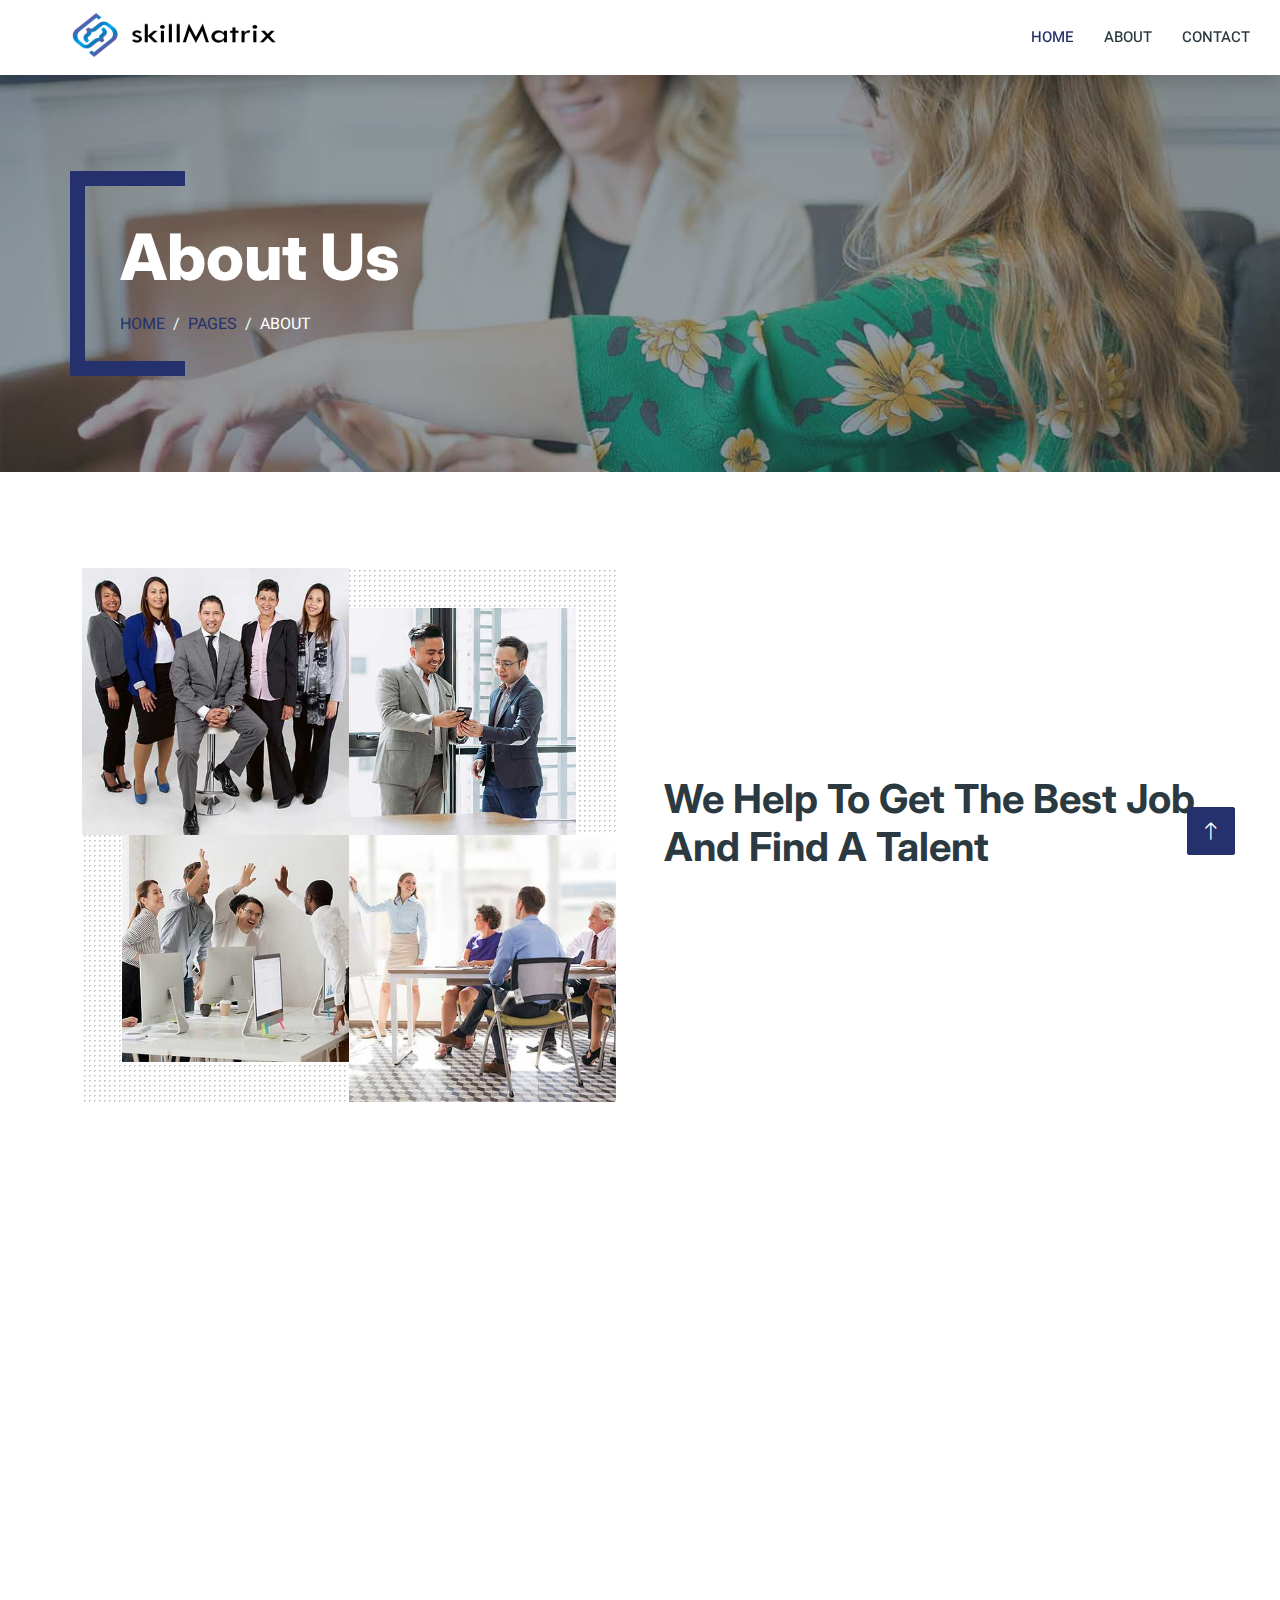
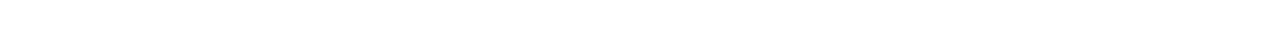
<file: about.html>
<!DOCTYPE html>
<html lang="en">

<head>
    <meta charset="utf-8">
    <title>SkillMatrix - Job Portal Website Template</title>
    <meta content="width=device-width, initial-scale=1.0" name="viewport">
    <meta content="" name="keywords">
    <meta content="" name="description">

    <!-- Favicon -->
    <link href="img/favicon.ico" rel="icon">

    <!-- Google Web Fonts -->
    <link rel="preconnect" href="https://fonts.googleapis.com">
    <link rel="preconnect" href="https://fonts.gstatic.com" crossorigin>
    <link href="https://fonts.googleapis.com/css2?family=Heebo:wght@400;500;600&family=Inter:wght@700;800&display=swap" rel="stylesheet">
    
    <!-- Icon Font Stylesheet -->
    <link href="https://cdnjs.cloudflare.com/ajax/libs/font-awesome/5.10.0/css/all.min.css" rel="stylesheet">
    <link href="https://cdn.jsdelivr.net/npm/bootstrap-icons@1.4.1/font/bootstrap-icons.css" rel="stylesheet">

    <!-- Libraries Stylesheet -->
    <link href="lib/animate/animate.min.css" rel="stylesheet">
    <link href="lib/owlcarousel/assets/owl.carousel.min.css" rel="stylesheet">

    <!-- Customized Bootstrap Stylesheet -->
    <link href="css/bootstrap.min.css" rel="stylesheet">

    <!-- Template Stylesheet -->
    <link href="css/style.css" rel="stylesheet">
</head>

<body>
    <div class="container-xxl bg-white p-0">
        <!-- Spinner Start -->
        <div id="spinner" class="show bg-white position-fixed translate-middle w-100 vh-100 top-50 start-50 d-flex align-items-center justify-content-center">
            <div class="spinner-border text-primary" style="width: 3rem; height: 3rem;" role="status">
                <span class="sr-only">Loading...</span>
            </div>
        </div>
        <!-- Spinner End -->


        <!-- Navbar Start -->
        <nav class="navbar navbar-expand-lg bg-white navbar-light shadow sticky-top p-0">
            <a href="index.html" class="navbar-brand d-flex align-items-center text-center py-0 px-4 px-lg-5">
                <img class="flex" src="images/po.png" alt="" style="width: 250px; height: 200px; vertical-align: middle;">
            </a>
            <button type="button" class="navbar-toggler me-4" data-bs-toggle="collapse" data-bs-target="#navbarCollapse">
                <span class="navbar-toggler-icon"></span>
            </button>
            <div class="collapse navbar-collapse" id="navbarCollapse">
                <div class="navbar-nav ms-auto p-4 p-lg-0">
                    <a href="index.html" class="nav-item nav-link active">Home</a>
                    <a href="about.html" class="nav-item nav-link">About</a>
                    <div class="nav-item dropdown">
                    <a href="contact.html" class="nav-item nav-link">Contact</a>
                </div>
            </div>
        </nav>
        <!-- Navbar End -->


        <!-- Header End -->
        <div class="container-xxl py-5 bg-dark page-header mb-5">
            <div class="container my-5 pt-5 pb-4">
                <h1 class="display-3 text-white mb-3 animated slideInDown">About Us</h1>
                <nav aria-label="breadcrumb">
                    <ol class="breadcrumb text-uppercase">
                        <li class="breadcrumb-item"><a href="#">Home</a></li>
                        <li class="breadcrumb-item"><a href="#">Pages</a></li>
                        <li class="breadcrumb-item text-white active" aria-current="page">About</li>
                    </ol>
                </nav>
            </div>
        </div>
        <!-- Header End -->


        <!-- About Start -->
        <div class="container-xxl py-5">
            <div class="container">
                <div class="row g-5 align-items-center">
                    <div class="col-lg-6 wow fadeIn" data-wow-delay="0.1s">
                        <div class="row g-0 about-bg rounded overflow-hidden">
                            <div class="col-6 text-start">
                                <img class="img-fluid w-100" src="img/about-1.jpg">
                            </div>
                            <div class="col-6 text-start">
                                <img class="img-fluid" src="img/about-2.jpg" style="width: 85%; margin-top: 15%;">
                            </div>
                            <div class="col-6 text-end">
                                <img class="img-fluid" src="img/about-3.jpg" style="width: 85%;">
                            </div>
                            <div class="col-6 text-end">
                                <img class="img-fluid w-100" src="img/about-4.jpg">
                            </div>
                        </div>
                    </div>
                    <div class="col-lg-6 wow fadeIn" data-wow-delay="0.5s">
                        <h1 class="mb-4">We Help To Get The Best Job And Find A Talent</h1>
                    </div>
                </div>
            </div>
        </div>
        <!-- About End -->


        <!-- Footer Start -->
        <div class="container-fluid bg-dark text-white-50 footer pt-5 mt-5 wow fadeIn" data-wow-delay="0.1s">
            <div class="container py-5">
                <div class="row g-5">
                    <div class="col-lg-3 col-md-6">
                        <h5 class="text-white mb-4">Company</h5>
                        <a class="btn btn-link text-white-50" href="">About Us</a>
                        <a class="btn btn-link text-white-50" href="">Contact Us</a>
                        <a class="btn btn-link text-white-50" href="">Our Services</a>
                        <a class="btn btn-link text-white-50" href="">Privacy Policy</a>
                        <a class="btn btn-link text-white-50" href="">Terms & Condition</a>
                    </div>
                    <div class="col-lg-3 col-md-6">
                        <h5 class="text-white mb-4">Quick Links</h5>
                        <a class="btn btn-link text-white-50" href="">About Us</a>
                        <a class="btn btn-link text-white-50" href="">Contact Us</a>
                        <a class="btn btn-link text-white-50" href="">Our Services</a>
                        <a class="btn btn-link text-white-50" href="">Privacy Policy</a>
                        <a class="btn btn-link text-white-50" href="">Terms & Condition</a>
                    </div>
                    <div class="col-lg-3 col-md-6">
                        <h5 class="text-white mb-4">Contact</h5>
                        <p class="mb-2"><i class="fa fa-map-marker-alt me-3"></i>AIKTC, PANVEL, MAHARASHTRA, INDIA</p>
                        <p class="mb-2"><i class="fa fa-phone-alt me-3"></i>+91 93247 89083</p>
                        <p class="mb-2"><i class="fa fa-envelope me-3"></i>skillmatrix09@gmail.com</p>
                        <div class="d-flex pt-2">
                            <a class="btn btn-outline-light btn-social" href=""><i class="fab fa-twitter"></i></a>
                            <a class="btn btn-outline-light btn-social" href=""><i class="fab fa-facebook-f"></i></a>
                            <a class="btn btn-outline-light btn-social" href=""><i class="fab fa-youtube"></i></a>
                            <a class="btn btn-outline-light btn-social" href=""><i class="fab fa-linkedin-in"></i></a>
                        </div>
                    </div>
                    <div class="col-lg-3 col-md-6">
                        <h5 class="text-white mb-4">Newsletter</h5>
                        <p>Subscribe to our news letter for latest updates.</p>
                        <div class="position-relative mx-auto" style="max-width: 400px;">
                            <input class="form-control bg-transparent w-100 py-3 ps-4 pe-5" type="text" placeholder="Your email">
                            <button type="button" class="btn btn-primary py-2 position-absolute top-0 end-0 mt-2 me-2">SignUp</button>
                        </div>
                    </div>
                </div>
            </div>
            <div class="container">
                <div class="copyright">
                    <div class="row">
                        <div class="col-md-6 text-center text-md-start mb-3 mb-md-0">
                            <p>&copy; SkillMatrix 2023. All rights reserved.</p>
                        </div>
                        <div class="col-md-6 text-center text-md-end">
                            <div class="footer-menu">
                                <a href="">Home</a>
                                <a href="">Cookies</a>
                                <a href="">Help</a>
                                <a href="">FAQs</a>
                            </div>
                        </div>
                    </div>
                </div>
            </div>
        </div>
        <!-- Footer End -->


        <!-- Back to Top -->
        <a href="#" class="btn btn-lg btn-primary btn-lg-square back-to-top"><i class="bi bi-arrow-up"></i></a>
    </div>

    <!-- JavaScript Libraries -->
    <script src="https://code.jquery.com/jquery-3.4.1.min.js"></script>
    <script src="https://cdn.jsdelivr.net/npm/bootstrap@5.0.0/dist/js/bootstrap.bundle.min.js"></script>
    <script src="lib/wow/wow.min.js"></script>
    <script src="lib/easing/easing.min.js"></script>
    <script src="lib/waypoints/waypoints.min.js"></script>
    <script src="lib/owlcarousel/owl.carousel.min.js"></script>

    <!-- Template Javascript -->
    <script src="js/main.js"></script>
</body>

</html>
</file>
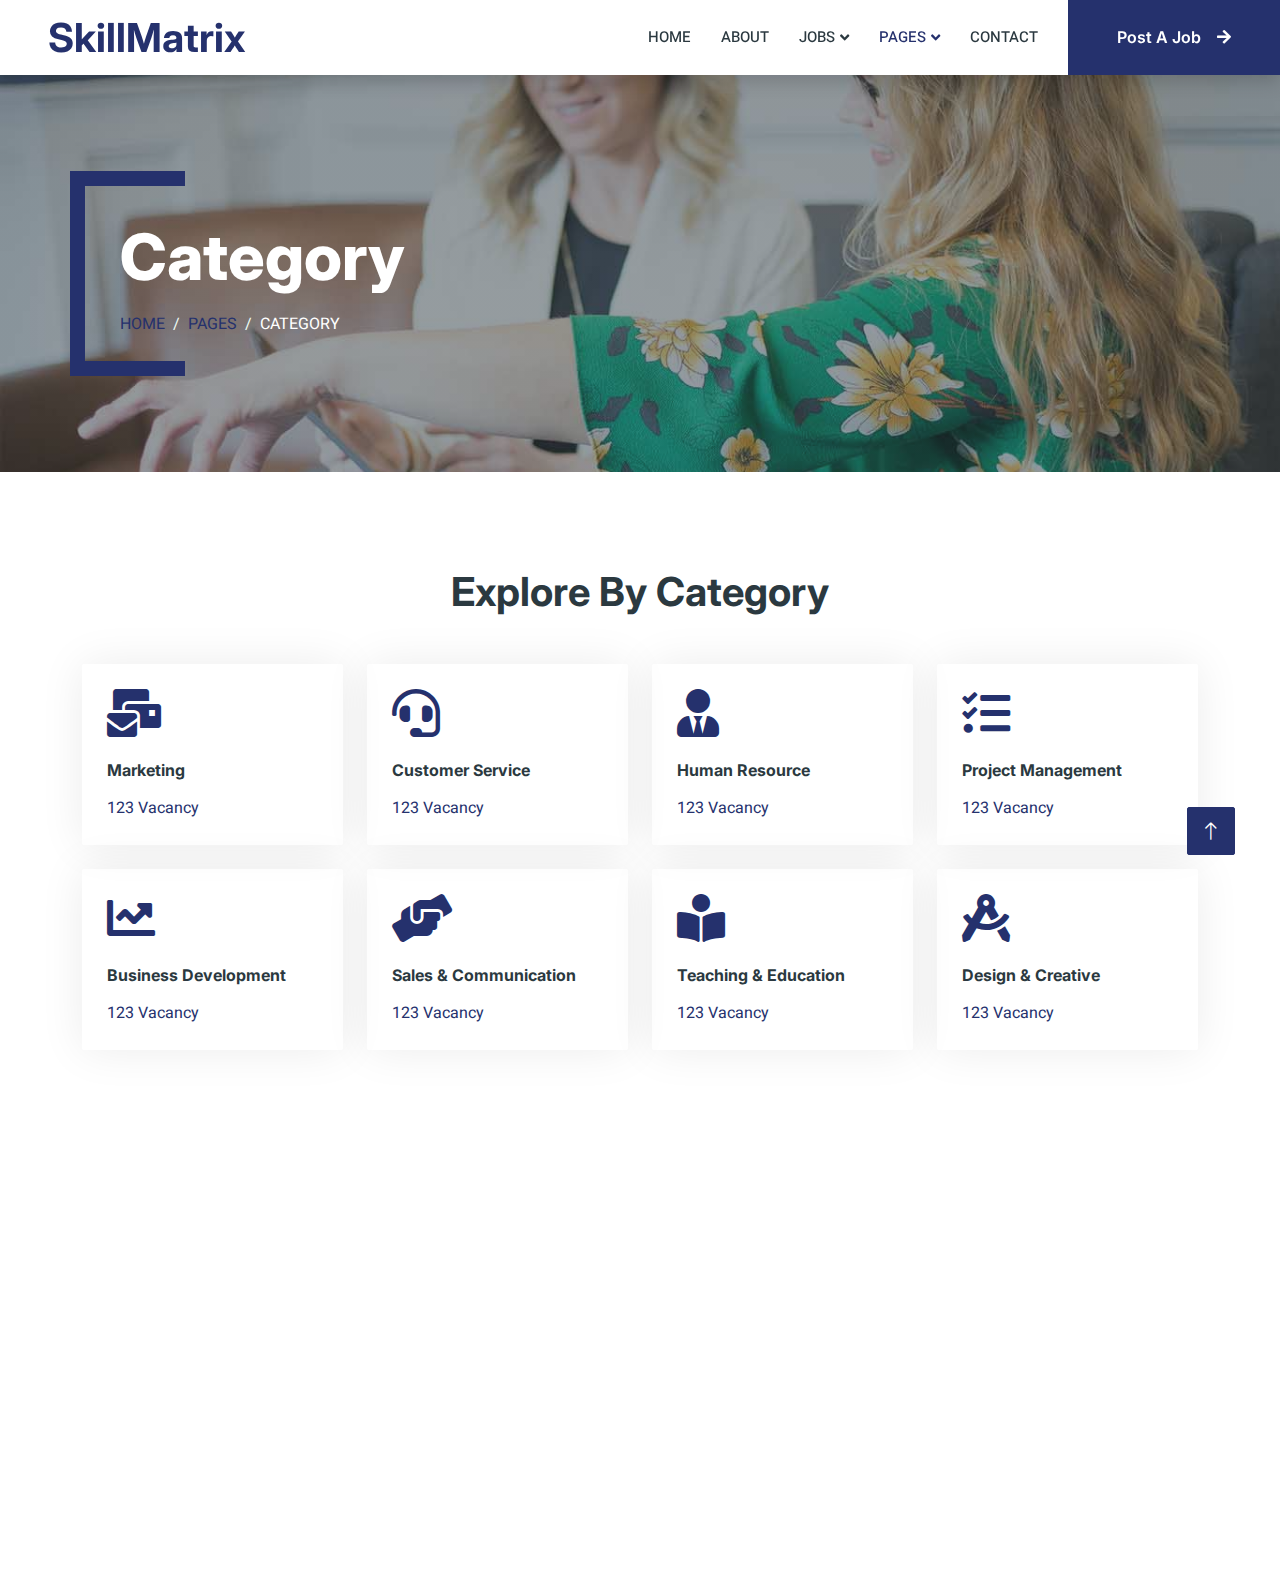
<file: category.html>
<!DOCTYPE html>
<html lang="en">

<head>
    <meta charset="utf-8">
    <title>JobEntry - Job Portal Website Template</title>
    <meta content="width=device-width, initial-scale=1.0" name="viewport">
    <meta content="" name="keywords">
    <meta content="" name="description">

    <!-- Favicon -->
    <link href="img/favicon.ico" rel="icon">

    <!-- Google Web Fonts -->
    <link rel="preconnect" href="https://fonts.googleapis.com">
    <link rel="preconnect" href="https://fonts.gstatic.com" crossorigin>
    <link href="https://fonts.googleapis.com/css2?family=Heebo:wght@400;500;600&family=Inter:wght@700;800&display=swap" rel="stylesheet">
    
    <!-- Icon Font Stylesheet -->
    <link href="https://cdnjs.cloudflare.com/ajax/libs/font-awesome/5.10.0/css/all.min.css" rel="stylesheet">
    <link href="https://cdn.jsdelivr.net/npm/bootstrap-icons@1.4.1/font/bootstrap-icons.css" rel="stylesheet">

    <!-- Libraries Stylesheet -->
    <link href="lib/animate/animate.min.css" rel="stylesheet">
    <link href="lib/owlcarousel/assets/owl.carousel.min.css" rel="stylesheet">

    <!-- Customized Bootstrap Stylesheet -->
    <link href="css/bootstrap.min.css" rel="stylesheet">

    <!-- Template Stylesheet -->
    <link href="css/style.css" rel="stylesheet">
</head>

<body>
    <div class="container-xxl bg-white p-0">
        <!-- Spinner Start -->
        <div id="spinner" class="show bg-white position-fixed translate-middle w-100 vh-100 top-50 start-50 d-flex align-items-center justify-content-center">
            <div class="spinner-border text-primary" style="width: 3rem; height: 3rem;" role="status">
                <span class="sr-only">Loading...</span>
            </div>
        </div>
        <!-- Spinner End -->


        <!-- Navbar Start -->
        <nav class="navbar navbar-expand-lg bg-white navbar-light shadow sticky-top p-0">
            <a href="index.html" class="navbar-brand d-flex align-items-center text-center py-0 px-4 px-lg-5">
                <h1 class="m-0 text-primary">SkillMatrix</h1>
            </a>
            <button type="button" class="navbar-toggler me-4" data-bs-toggle="collapse" data-bs-target="#navbarCollapse">
                <span class="navbar-toggler-icon"></span>
            </button>
            <div class="collapse navbar-collapse" id="navbarCollapse">
                <div class="navbar-nav ms-auto p-4 p-lg-0">
                    <a href="index.html" class="nav-item nav-link">Home</a>
                    <a href="about.html" class="nav-item nav-link">About</a>
                    <div class="nav-item dropdown">
                        <a href="#" class="nav-link dropdown-toggle" data-bs-toggle="dropdown">Jobs</a>
                        <div class="dropdown-menu rounded-0 m-0">
                            <a href="job-list.html" class="dropdown-item">Job List</a>
                            <a href="job-detail.html" class="dropdown-item">Job Detail</a>
                        </div>
                    </div>
                    <div class="nav-item dropdown">
                        <a href="#" class="nav-link dropdown-toggle active" data-bs-toggle="dropdown">Pages</a>
                        <div class="dropdown-menu rounded-0 m-0">
                            <a href="category.html" class="dropdown-item active">Job Category</a>
                            <a href="testimonial.html" class="dropdown-item">Testimonial</a>
                            <a href="404.html" class="dropdown-item">404</a>
                        </div>
                    </div>
                    <a href="contact.html" class="nav-item nav-link">Contact</a>
                </div>
                <a href="" class="btn btn-primary rounded-0 py-4 px-lg-5 d-none d-lg-block">Post A Job<i class="fa fa-arrow-right ms-3"></i></a>
            </div>
        </nav>
        <!-- Navbar End -->


        <!-- Header End -->
        <div class="container-xxl py-5 bg-dark page-header mb-5">
            <div class="container my-5 pt-5 pb-4">
                <h1 class="display-3 text-white mb-3 animated slideInDown">Category</h1>
                <nav aria-label="breadcrumb">
                    <ol class="breadcrumb text-uppercase">
                        <li class="breadcrumb-item"><a href="#">Home</a></li>
                        <li class="breadcrumb-item"><a href="#">Pages</a></li>
                        <li class="breadcrumb-item text-white active" aria-current="page">Category</li>
                    </ol>
                </nav>
            </div>
        </div>
        <!-- Header End -->


        <!-- Category Start -->
        <div class="container-xxl py-5">
            <div class="container">
                <h1 class="text-center mb-5 wow fadeInUp" data-wow-delay="0.1s">Explore By Category</h1>
                <div class="row g-4">
                    <div class="col-lg-3 col-sm-6 wow fadeInUp" data-wow-delay="0.1s">
                        <a class="cat-item rounded p-4" href="">
                            <i class="fa fa-3x fa-mail-bulk text-primary mb-4"></i>
                            <h6 class="mb-3">Marketing</h6>
                            <p class="mb-0">123 Vacancy</p>
                        </a>
                    </div>
                    <div class="col-lg-3 col-sm-6 wow fadeInUp" data-wow-delay="0.3s">
                        <a class="cat-item rounded p-4" href="">
                            <i class="fa fa-3x fa-headset text-primary mb-4"></i>
                            <h6 class="mb-3">Customer Service</h6>
                            <p class="mb-0">123 Vacancy</p>
                        </a>
                    </div>
                    <div class="col-lg-3 col-sm-6 wow fadeInUp" data-wow-delay="0.5s">
                        <a class="cat-item rounded p-4" href="">
                            <i class="fa fa-3x fa-user-tie text-primary mb-4"></i>
                            <h6 class="mb-3">Human Resource</h6>
                            <p class="mb-0">123 Vacancy</p>
                        </a>
                    </div>
                    <div class="col-lg-3 col-sm-6 wow fadeInUp" data-wow-delay="0.7s">
                        <a class="cat-item rounded p-4" href="">
                            <i class="fa fa-3x fa-tasks text-primary mb-4"></i>
                            <h6 class="mb-3">Project Management</h6>
                            <p class="mb-0">123 Vacancy</p>
                        </a>
                    </div>
                    <div class="col-lg-3 col-sm-6 wow fadeInUp" data-wow-delay="0.1s">
                        <a class="cat-item rounded p-4" href="">
                            <i class="fa fa-3x fa-chart-line text-primary mb-4"></i>
                            <h6 class="mb-3">Business Development</h6>
                            <p class="mb-0">123 Vacancy</p>
                        </a>
                    </div>
                    <div class="col-lg-3 col-sm-6 wow fadeInUp" data-wow-delay="0.3s">
                        <a class="cat-item rounded p-4" href="">
                            <i class="fa fa-3x fa-hands-helping text-primary mb-4"></i>
                            <h6 class="mb-3">Sales & Communication</h6>
                            <p class="mb-0">123 Vacancy</p>
                        </a>
                    </div>
                    <div class="col-lg-3 col-sm-6 wow fadeInUp" data-wow-delay="0.5s">
                        <a class="cat-item rounded p-4" href="">
                            <i class="fa fa-3x fa-book-reader text-primary mb-4"></i>
                            <h6 class="mb-3">Teaching & Education</h6>
                            <p class="mb-0">123 Vacancy</p>
                        </a>
                    </div>
                    <div class="col-lg-3 col-sm-6 wow fadeInUp" data-wow-delay="0.7s">
                        <a class="cat-item rounded p-4" href="">
                            <i class="fa fa-3x fa-drafting-compass text-primary mb-4"></i>
                            <h6 class="mb-3">Design & Creative</h6>
                            <p class="mb-0">123 Vacancy</p>
                        </a>
                    </div>
                </div>
            </div>
        </div>
        <!-- Category End -->


        <!-- Footer Start -->
        <div class="container-fluid bg-dark text-white-50 footer pt-5 mt-5 wow fadeIn" data-wow-delay="0.1s">
            <div class="container py-5">
                <div class="row g-5">
                    <div class="col-lg-3 col-md-6">
                        <h5 class="text-white mb-4">Company</h5>
                        <a class="btn btn-link text-white-50" href="">About Us</a>
                        <a class="btn btn-link text-white-50" href="">Contact Us</a>
                        <a class="btn btn-link text-white-50" href="">Our Services</a>
                        <a class="btn btn-link text-white-50" href="">Privacy Policy</a>
                        <a class="btn btn-link text-white-50" href="">Terms & Condition</a>
                    </div>
                    <div class="col-lg-3 col-md-6">
                        <h5 class="text-white mb-4">Quick Links</h5>
                        <a class="btn btn-link text-white-50" href="">About Us</a>
                        <a class="btn btn-link text-white-50" href="">Contact Us</a>
                        <a class="btn btn-link text-white-50" href="">Our Services</a>
                        <a class="btn btn-link text-white-50" href="">Privacy Policy</a>
                        <a class="btn btn-link text-white-50" href="">Terms & Condition</a>
                    </div>
                    <div class="col-lg-3 col-md-6">
                        <h5 class="text-white mb-4">Contact</h5>
                        <p class="mb-2"><i class="fa fa-map-marker-alt me-3"></i>Location, City, Country</p>
                        <p class="mb-2"><i class="fa fa-phone-alt me-3"></i>+012 345 67890</p>
                        <p class="mb-2"><i class="fa fa-envelope me-3"></i>info@example.com</p>
                        <div class="d-flex pt-2">
                            <a class="btn btn-outline-light btn-social" href=""><i class="fab fa-twitter"></i></a>
                            <a class="btn btn-outline-light btn-social" href=""><i class="fab fa-facebook-f"></i></a>
                            <a class="btn btn-outline-light btn-social" href=""><i class="fab fa-youtube"></i></a>
                            <a class="btn btn-outline-light btn-social" href=""><i class="fab fa-linkedin-in"></i></a>
                        </div>
                    </div>
                    <div class="col-lg-3 col-md-6">
                        <h5 class="text-white mb-4">Newsletter</h5>
                        <p>Dolor amet sit justo amet elitr clita ipsum elitr est.</p>
                        <div class="position-relative mx-auto" style="max-width: 400px;">
                            <input class="form-control bg-transparent w-100 py-3 ps-4 pe-5" type="text" placeholder="Your email">
                            <button type="button" class="btn btn-primary py-2 position-absolute top-0 end-0 mt-2 me-2">SignUp</button>
                        </div>
                    </div>
                </div>
            </div>
            <div class="container">
                <div class="copyright">
                    <div class="row">
                        <div class="col-md-6 text-center text-md-start mb-3 mb-md-0">
                            <p>&copy; SkillMatrix 2023. All rights reserved.</p>
                        </div>
                        <div class="col-md-6 text-center text-md-end">
                            <div class="footer-menu">
                                <a href="">Home</a>
                                <a href="">Cookies</a>
                                <a href="">Help</a>
                                <a href="">FAQs</a>
                            </div>
                        </div>
                    </div>
                </div>
            </div>
        </div>
        <!-- Footer End -->


        <!-- Back to Top -->
        <a href="#" class="btn btn-lg btn-primary btn-lg-square back-to-top"><i class="bi bi-arrow-up"></i></a>
    </div>

    <!-- JavaScript Libraries -->
    <script src="https://code.jquery.com/jquery-3.4.1.min.js"></script>
    <script src="https://cdn.jsdelivr.net/npm/bootstrap@5.0.0/dist/js/bootstrap.bundle.min.js"></script>
    <script src="lib/wow/wow.min.js"></script>
    <script src="lib/easing/easing.min.js"></script>
    <script src="lib/waypoints/waypoints.min.js"></script>
    <script src="lib/owlcarousel/owl.carousel.min.js"></script>

    <!-- Template Javascript -->
    <script src="js/main.js"></script>
</body>

</html>
</file>
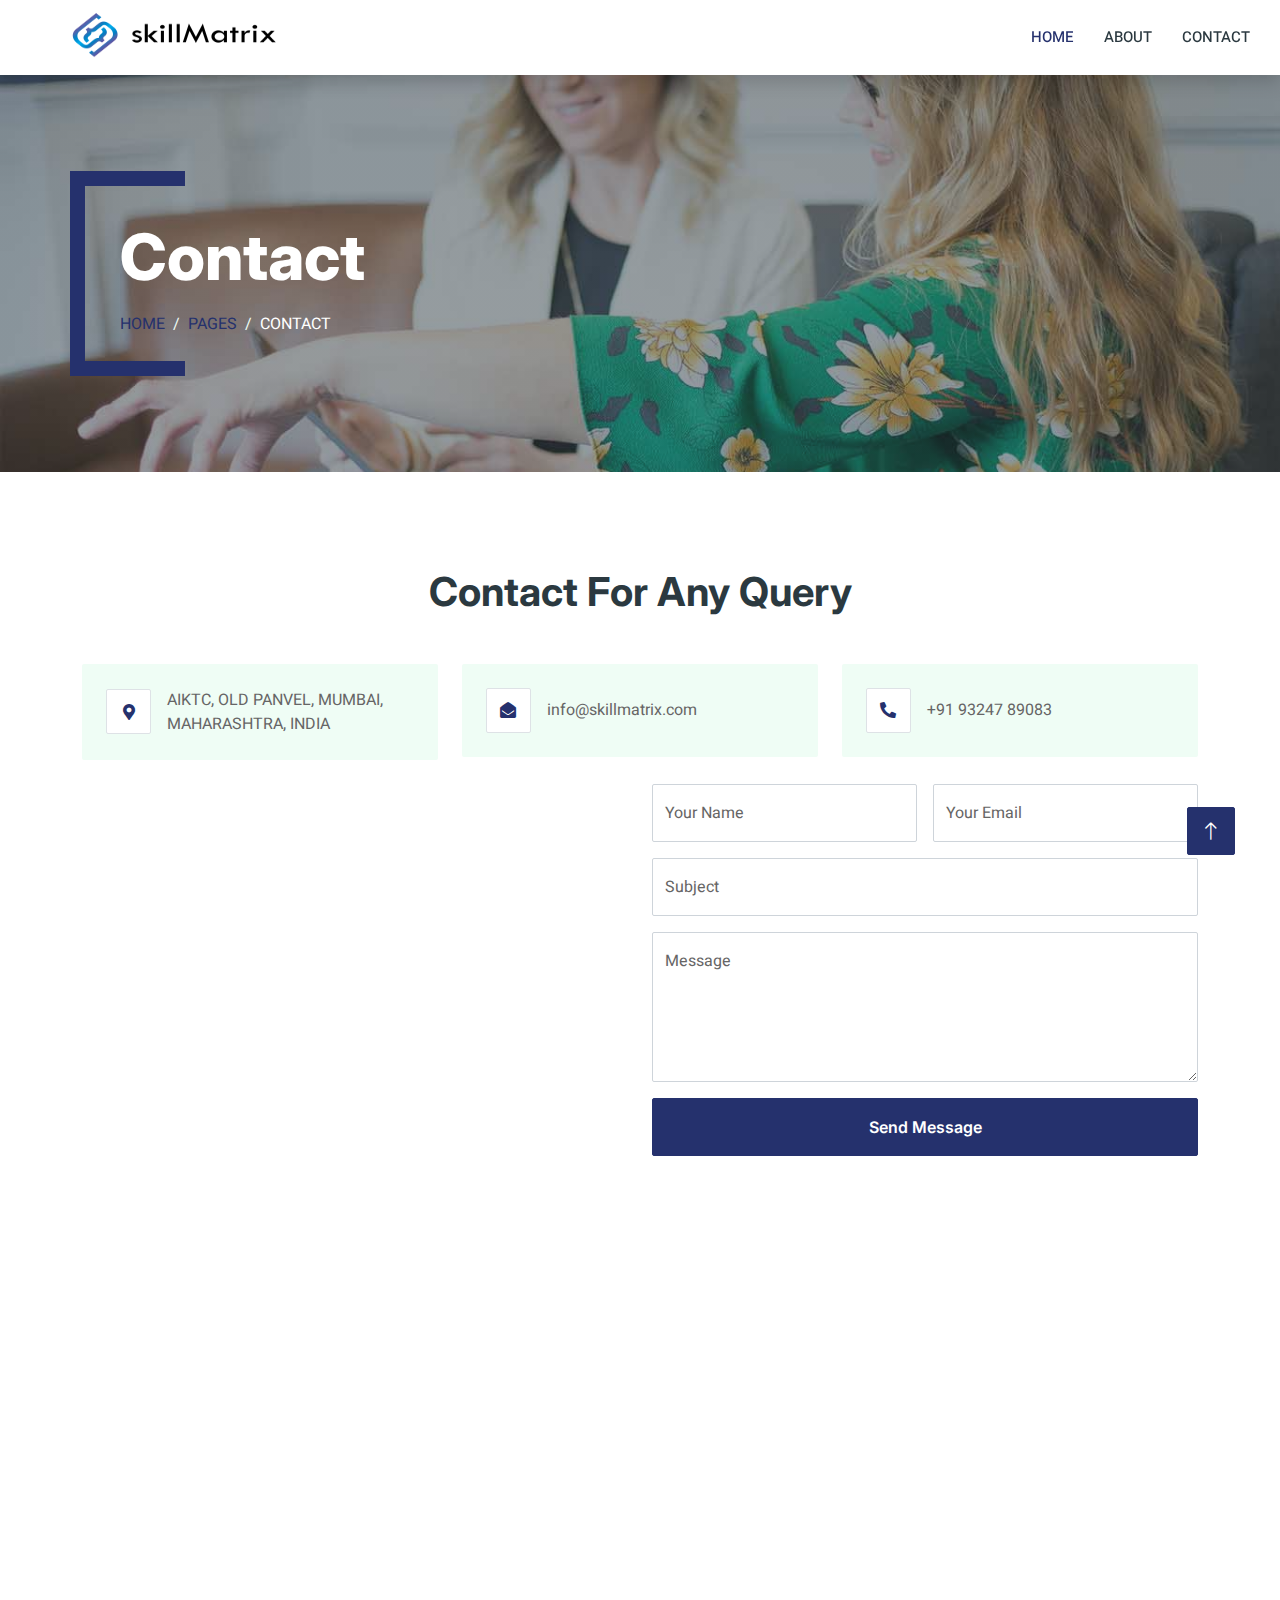
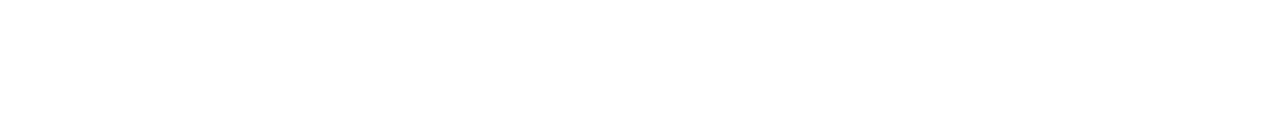
<file: contact.html>
<!DOCTYPE html>
<html lang="en">

<head>
    <meta charset="utf-8">
    <title>SkillMatrix - Job Portal Website</title>
    <meta content="width=device-width, initial-scale=1.0" name="viewport">
    <meta content="" name="keywords">
    <meta content="" name="description">

    <!-- Favicon -->
    <link href="img/favicon.ico" rel="icon">

    <!-- Google Web Fonts -->
    <link rel="preconnect" href="https://fonts.googleapis.com">
    <link rel="preconnect" href="https://fonts.gstatic.com" crossorigin>
    <link href="https://fonts.googleapis.com/css2?family=Heebo:wght@400;500;600&family=Inter:wght@700;800&display=swap" rel="stylesheet">
    
    <!-- Icon Font Stylesheet -->
    <link href="https://cdnjs.cloudflare.com/ajax/libs/font-awesome/5.10.0/css/all.min.css" rel="stylesheet">
    <link href="https://cdn.jsdelivr.net/npm/bootstrap-icons@1.4.1/font/bootstrap-icons.css" rel="stylesheet">

    <!-- Libraries Stylesheet -->
    <link href="lib/animate/animate.min.css" rel="stylesheet">
    <link href="lib/owlcarousel/assets/owl.carousel.min.css" rel="stylesheet">

    <!-- Customized Bootstrap Stylesheet -->
    <link href="css/bootstrap.min.css" rel="stylesheet">

    <!-- Template Stylesheet -->
    <link href="css/style.css" rel="stylesheet">
</head>

<body>
    <div class="container-xxl bg-white p-0">
        <!-- Spinner Start -->
        <div id="spinner" class="show bg-white position-fixed translate-middle w-100 vh-100 top-50 start-50 d-flex align-items-center justify-content-center">
            <div class="spinner-border text-primary" style="width: 3rem; height: 3rem;" role="status">
                <span class="sr-only">Loading...</span>
            </div>
        </div>
        <!-- Spinner End -->



        <!-- Navbar Start -->
        <nav class="navbar navbar-expand-lg bg-white navbar-light shadow sticky-top p-0">
            <a href="index.html" class="navbar-brand d-flex align-items-center text-center py-0 px-4 px-lg-5">
                <img class="flex" src="images/po.png" alt="" style="width: 250px; height: 200px; vertical-align: middle;">
            </a>
            <button type="button" class="navbar-toggler me-4" data-bs-toggle="collapse" data-bs-target="#navbarCollapse">
                <span class="navbar-toggler-icon"></span>
            </button>
            <div class="collapse navbar-collapse" id="navbarCollapse">
                <div class="navbar-nav ms-auto p-4 p-lg-0">
                    <a href="index.html" class="nav-item nav-link active">Home</a>
                    <a href="about.html" class="nav-item nav-link">About</a>
                    <div class="nav-item dropdown">
                    <a href="contact.html" class="nav-item nav-link">Contact</a>
                </div>
            </div>
        </nav>
        <!-- Navbar End -->


        <!-- Header End -->
        <div class="container-xxl py-5 bg-dark page-header mb-5">
            <div class="container my-5 pt-5 pb-4">
                <h1 class="display-3 text-white mb-3 animated slideInDown">Contact</h1>
                <nav aria-label="breadcrumb">
                    <ol class="breadcrumb text-uppercase">
                        <li class="breadcrumb-item"><a href="#">Home</a></li>
                        <li class="breadcrumb-item"><a href="#">Pages</a></li>
                        <li class="breadcrumb-item text-white active" aria-current="page">Contact</li>
                    </ol>
                </nav>
            </div>
        </div>
        <!-- Header End -->


        <!-- Contact Start -->
        <div class="container-xxl py-5">
            <div class="container">
                <h1 class="text-center mb-5 wow fadeInUp" data-wow-delay="0.1s">Contact For Any Query</h1>
                <div class="row g-4">
                    <div class="col-12">
                        <div class="row gy-4">
                            <div class="col-md-4 wow fadeIn" data-wow-delay="0.1s">
                                <div class="d-flex align-items-center bg-light rounded p-4">
                                    <div class="bg-white border rounded d-flex flex-shrink-0 align-items-center justify-content-center me-3" style="width: 45px; height: 45px;">
                                        <i class="fa fa-map-marker-alt text-primary"></i>
                                    </div>
                                    <span>AIKTC, OLD PANVEL, MUMBAI, MAHARASHTRA, INDIA</span>
                                </div>
                            </div>
                            <div class="col-md-4 wow fadeIn" data-wow-delay="0.3s">
                                <div class="d-flex align-items-center bg-light rounded p-4">
                                    <div class="bg-white border rounded d-flex flex-shrink-0 align-items-center justify-content-center me-3" style="width: 45px; height: 45px;">
                                        <i class="fa fa-envelope-open text-primary"></i>
                                    </div>
                                    <span>info@skillmatrix.com</span>
                                </div>
                            </div>
                            <div class="col-md-4 wow fadeIn" data-wow-delay="0.5s">
                                <div class="d-flex align-items-center bg-light rounded p-4">
                                    <div class="bg-white border rounded d-flex flex-shrink-0 align-items-center justify-content-center me-3" style="width: 45px; height: 45px;">
                                        <i class="fa fa-phone-alt text-primary"></i>
                                    </div>
                                    <span>+91 93247 89083</span>
                                </div>
                            </div>
                        </div>
                    </div>
                    <div class="col-md-6 wow fadeInUp" data-wow-delay="0.1s">
                        <iframe class="position-relative rounded w-100 h-100"
                            src="https://www.google.com/maps/embed?pb=!1m18!1m12!1m3!1d471.5541328695163!2d73.10403659391146!3d19.000629522750504!2m3!1f0!2f0!3f0!3m2!1i1024!2i768!4f13.1!3m3!1m2!1s0x3be7e95b67e71451%3A0xc966241413f29214!2sSkillMatrix%20hq!5e0!3m2!1sen!2sin!4v1677841698652!5m2!1sen!2sin"
                            frameborder="0" style="min-height: 400px; border:0;" allowfullscreen="" aria-hidden="false"
                            tabindex="0"></iframe>
                    </div>
                    <div class="col-md-6">
                        <div class="wow fadeInUp" data-wow-delay="0.5s">
                            <form> <a href="https://formspree.io/f/mayzjloq"></a>
                                <div class="row g-3">
                                    <div class="col-md-6">
                                        <div class="form-floating">
                                            <input type="text" class="form-control" id="name" placeholder="Your Name">
                                            <label for="name">Your Name</label>
                                        </div>
                                    </div>
                                    <div class="col-md-6">
                                        <div class="form-floating">
                                            <input type="email" class="form-control" id="email" placeholder="Your Email">
                                            <label for="email">Your Email</label>
                                        </div>
                                    </div>
                                    <div class="col-12">
                                        <div class="form-floating">
                                            <input type="text" class="form-control" id="subject" placeholder="Subject">
                                            <label for="subject">Subject</label>
                                        </div>
                                    </div>
                                    <div class="col-12">
                                        <div class="form-floating">
                                            <textarea class="form-control" placeholder="Leave a message here" id="message" style="height: 150px"></textarea>
                                            <label for="message">Message</label>
                                        </div>
                                    </div>
                                    <div class="col-12">
                                            <button class="btn btn-primary w-100 py-3" type="submit">Send Message</button>
                                    </div>
                                </div>
                            </form>
                        </div>
                    </div>
                </div>
            </div>
        </div>
        <!-- Contact End -->


        <!-- Footer Start -->
        <div class="container-fluid bg-dark text-white-50 footer pt-5 mt-5 wow fadeIn" data-wow-delay="0.1s">
            <div class="container py-5">
                <div class="row g-5">
                    <div class="col-lg-3 col-md-6">
                        <h5 class="text-white mb-4">Company</h5>
                        <a class="btn btn-link text-white-50" href="">About Us</a>
                        <a class="btn btn-link text-white-50" href="">Contact Us</a>
                        <a class="btn btn-link text-white-50" href="">Our Services</a>
                        <a class="btn btn-link text-white-50" href="">Privacy Policy</a>
                        <a class="btn btn-link text-white-50" href="">Terms & Condition</a>
                    </div>
                    <div class="col-lg-3 col-md-6">
                        <h5 class="text-white mb-4">Quick Links</h5>
                        <a class="btn btn-link text-white-50" href="">About Us</a>
                        <a class="btn btn-link text-white-50" href="">Contact Us</a>
                        <a class="btn btn-link text-white-50" href="">Our Services</a>
                        <a class="btn btn-link text-white-50" href="">Privacy Policy</a>
                        <a class="btn btn-link text-white-50" href="">Terms & Condition</a>
                    </div>
                    <div class="col-lg-3 col-md-6">
                        <h5 class="text-white mb-4">Contact</h5>
                        <p class="mb-2"><i class="fa fa-map-marker-alt me-3"></i>AIKTC, OLD PANVEL, MUMBAI, MAHARASHTRA, INDIA</p>
                        <p class="mb-2"><i class="fa fa-phone-alt me-3"></i>+91 9324789083</p>
                        <p class="mb-2"><i class="fa fa-envelope me-3"></i>info@skillmatrix.com</p>
                        <div class="d-flex pt-2">
                            <a class="btn btn-outline-light btn-social" href=""><i class="fab fa-twitter"></i></a>
                            <a class="btn btn-outline-light btn-social" href=""><i class="fab fa-facebook-f"></i></a>
                            <a class="btn btn-outline-light btn-social" href=""><i class="fab fa-youtube"></i></a>
                            <a class="btn btn-outline-light btn-social" href=""><i class="fab fa-linkedin-in"></i></a>
                        </div>
                    </div>
                    <div class="col-lg-3 col-md-6">
                        <h5 class="text-white mb-4">Newsletter</h5>
                        <p>Dolor amet sit justo amet elitr clita ipsum elitr est.</p>
                        <div class="position-relative mx-auto" style="max-width: 400px;">
                            <input class="form-control bg-transparent w-100 py-3 ps-4 pe-5" type="text" placeholder="Your email">
                            <button type="button" class="btn btn-primary py-2 position-absolute top-0 end-0 mt-2 me-2">SignUp</button>
                        </div>
                    </div>
                </div>
            </div>
            <div class="container">
                <div class="copyright">
                    <div class="row">
                        <div class="col-md-6 text-center text-md-start mb-3 mb-md-0">
                            <p>&copy; SkillMatrix 2023. All rights reserved.</p>
                        </div>
                        <div class="col-md-6 text-center text-md-end">
                            <div class="footer-menu">
                                <a href="">Home</a>
                                <a href="">Cookies</a>
                                <a href="">Help</a>
                                <a href="">FAQs</a>
                            </div>
                        </div>
                    </div>
                </div>
            </div>
        </div>
        <!-- Footer End -->


        <!-- Back to Top -->
        <a href="#" class="btn btn-lg btn-primary btn-lg-square back-to-top"><i class="bi bi-arrow-up"></i></a>
    </div>

    <!-- JavaScript Libraries -->
    <script src="https://code.jquery.com/jquery-3.4.1.min.js"></script>
    <script src="https://cdn.jsdelivr.net/npm/bootstrap@5.0.0/dist/js/bootstrap.bundle.min.js"></script>
    <script src="lib/wow/wow.min.js"></script>
    <script src="lib/easing/easing.min.js"></script>
    <script src="lib/waypoints/waypoints.min.js"></script>
    <script src="lib/owlcarousel/owl.carousel.min.js"></script>

    <!-- Template Javascript -->
    <script src="js/main.js"></script>
</body>

</html>
</file>
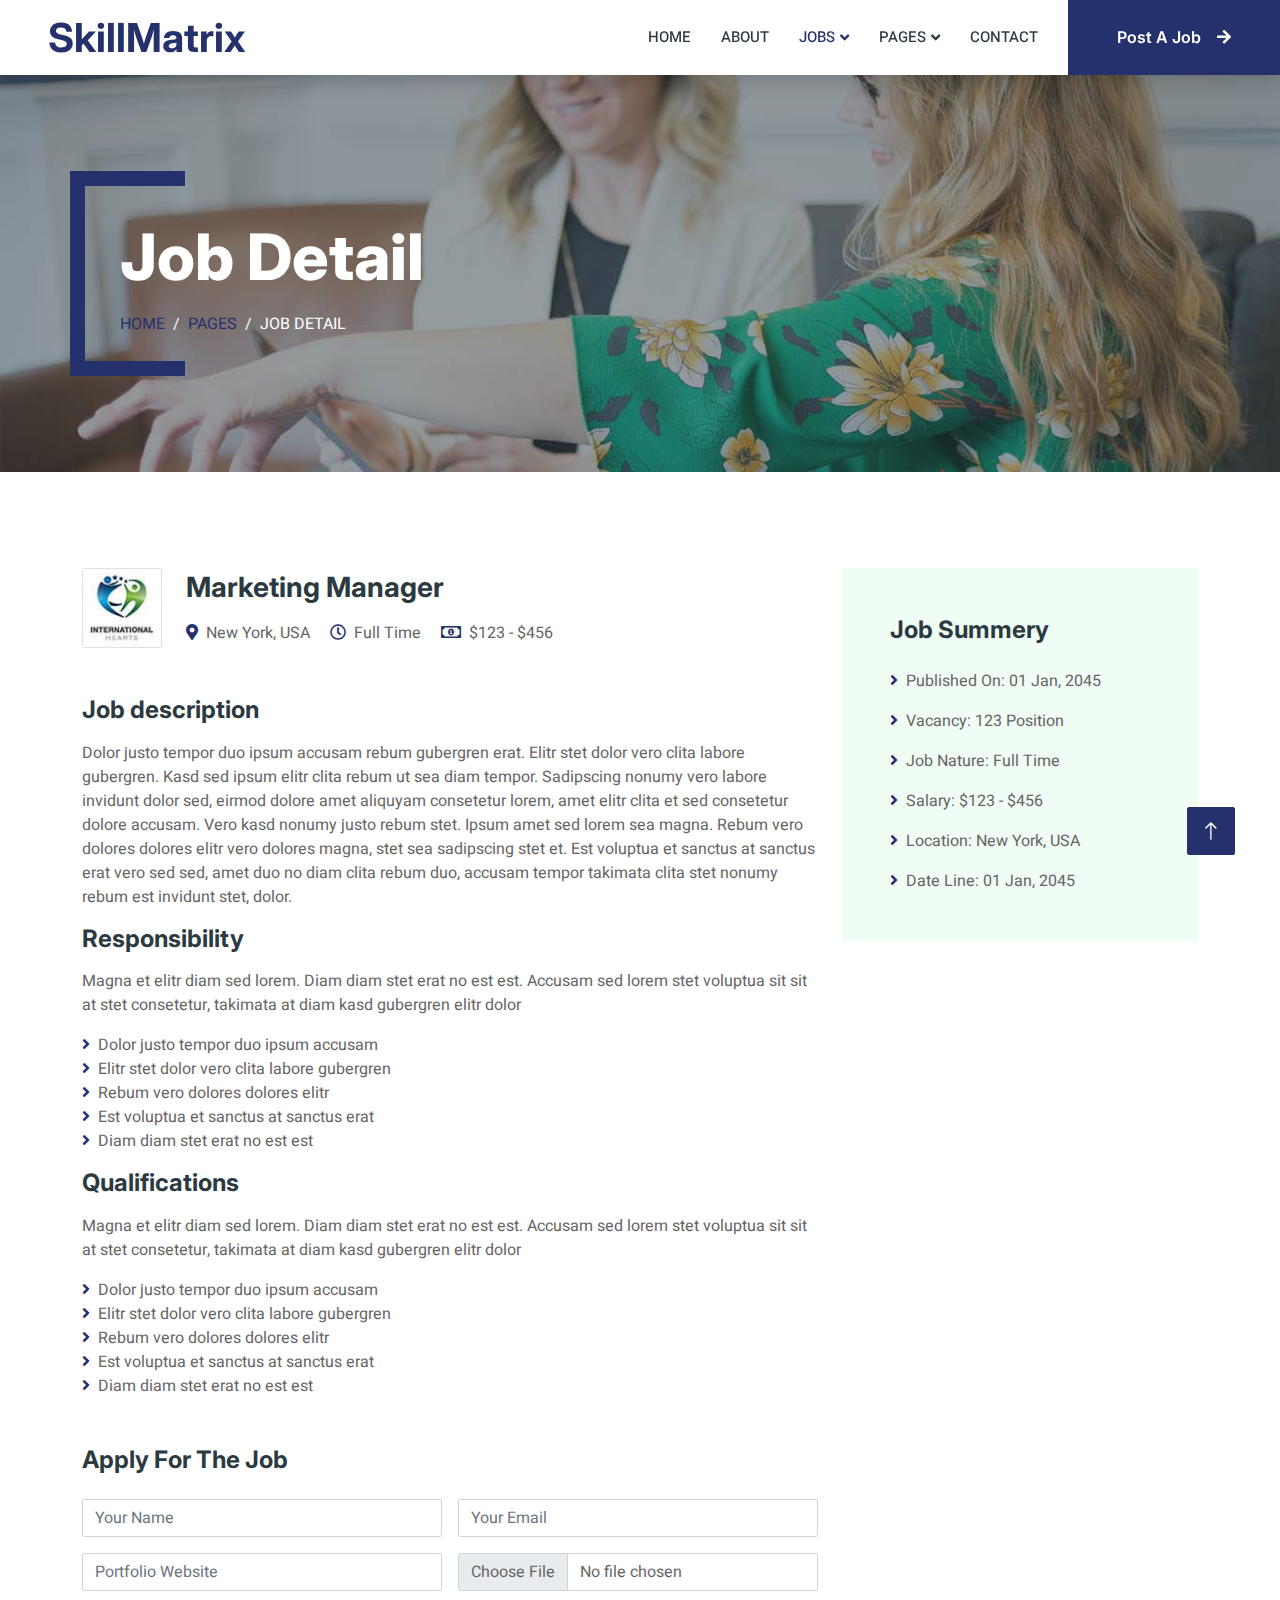
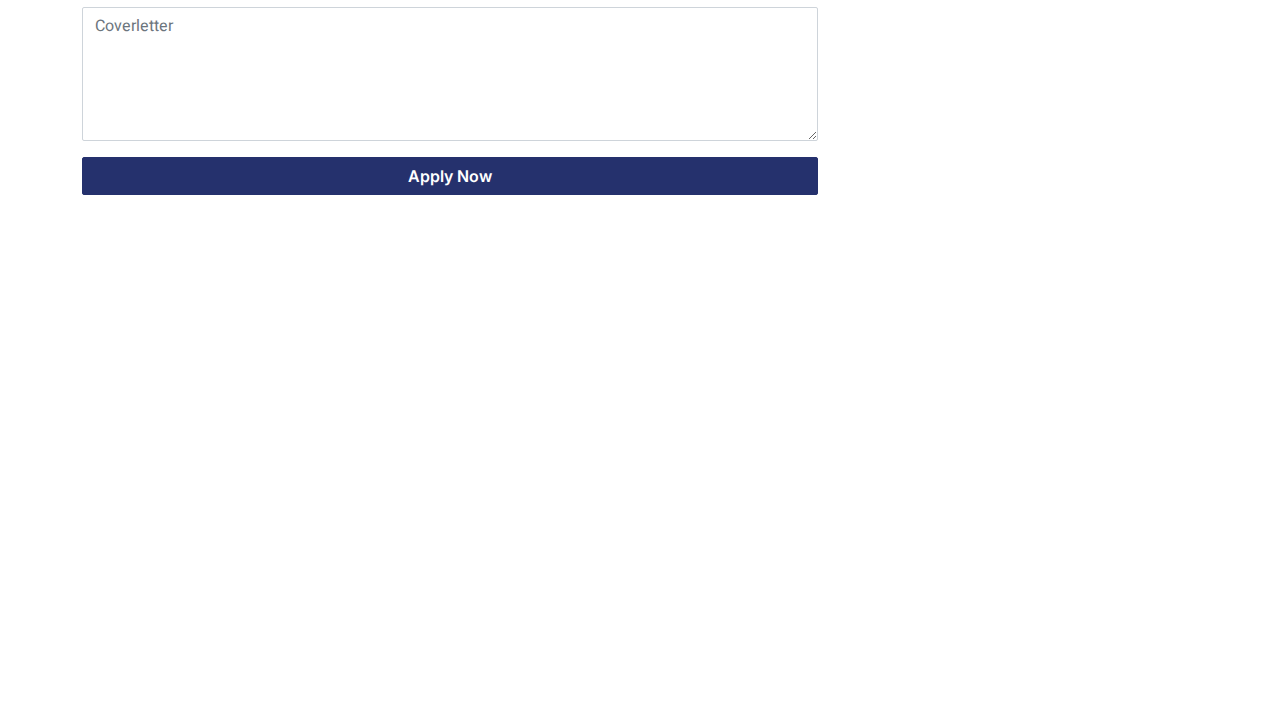
<file: job-detail.html>
<!DOCTYPE html>
<html lang="en">

<head>
    <meta charset="utf-8">
    <title>JobEntry - Job Portal Website Template</title>
    <meta content="width=device-width, initial-scale=1.0" name="viewport">
    <meta content="" name="keywords">
    <meta content="" name="description">

    <!-- Favicon -->
    <link href="img/favicon.ico" rel="icon">

    <!-- Google Web Fonts -->
    <link rel="preconnect" href="https://fonts.googleapis.com">
    <link rel="preconnect" href="https://fonts.gstatic.com" crossorigin>
    <link href="https://fonts.googleapis.com/css2?family=Heebo:wght@400;500;600&family=Inter:wght@700;800&display=swap" rel="stylesheet">
    
    <!-- Icon Font Stylesheet -->
    <link href="https://cdnjs.cloudflare.com/ajax/libs/font-awesome/5.10.0/css/all.min.css" rel="stylesheet">
    <link href="https://cdn.jsdelivr.net/npm/bootstrap-icons@1.4.1/font/bootstrap-icons.css" rel="stylesheet">

    <!-- Libraries Stylesheet -->
    <link href="lib/animate/animate.min.css" rel="stylesheet">
    <link href="lib/owlcarousel/assets/owl.carousel.min.css" rel="stylesheet">

    <!-- Customized Bootstrap Stylesheet -->
    <link href="css/bootstrap.min.css" rel="stylesheet">

    <!-- Template Stylesheet -->
    <link href="css/style.css" rel="stylesheet">
</head>

<body>
    <div class="container-xxl bg-white p-0">
        <!-- Spinner Start -->
        <div id="spinner" class="show bg-white position-fixed translate-middle w-100 vh-100 top-50 start-50 d-flex align-items-center justify-content-center">
            <div class="spinner-border text-primary" style="width: 3rem; height: 3rem;" role="status">
                <span class="sr-only">Loading...</span>
            </div>
        </div>
        <!-- Spinner End -->


        <!-- Navbar Start -->
        <nav class="navbar navbar-expand-lg bg-white navbar-light shadow sticky-top p-0">
            <a href="index.html" class="navbar-brand d-flex align-items-center text-center py-0 px-4 px-lg-5">
                <h1 class="m-0 text-primary">SkillMatrix</h1>
            </a>
            <button type="button" class="navbar-toggler me-4" data-bs-toggle="collapse" data-bs-target="#navbarCollapse">
                <span class="navbar-toggler-icon"></span>
            </button>
            <div class="collapse navbar-collapse" id="navbarCollapse">
                <div class="navbar-nav ms-auto p-4 p-lg-0">
                    <a href="index.html" class="nav-item nav-link">Home</a>
                    <a href="about.html" class="nav-item nav-link">About</a>
                    <div class="nav-item dropdown">
                        <a href="#" class="nav-link dropdown-toggle active" data-bs-toggle="dropdown">Jobs</a>
                        <div class="dropdown-menu rounded-0 m-0">
                            <a href="job-list.html" class="dropdown-item">Job List</a>
                            <a href="job-detail.html" class="dropdown-item active">Job Detail</a>
                        </div>
                    </div>
                    <div class="nav-item dropdown">
                        <a href="#" class="nav-link dropdown-toggle" data-bs-toggle="dropdown">Pages</a>
                        <div class="dropdown-menu rounded-0 m-0">
                            <a href="category.html" class="dropdown-item">Job Category</a>
                            <a href="testimonial.html" class="dropdown-item">Testimonial</a>
                            <a href="404.html" class="dropdown-item">404</a>
                        </div>
                    </div>
                    <a href="contact.html" class="nav-item nav-link">Contact</a>
                </div>
                <a href="" class="btn btn-primary rounded-0 py-4 px-lg-5 d-none d-lg-block">Post A Job<i class="fa fa-arrow-right ms-3"></i></a>
            </div>
        </nav>
        <!-- Navbar End -->


        <!-- Header End -->
        <div class="container-xxl py-5 bg-dark page-header mb-5">
            <div class="container my-5 pt-5 pb-4">
                <h1 class="display-3 text-white mb-3 animated slideInDown">Job Detail</h1>
                <nav aria-label="breadcrumb">
                    <ol class="breadcrumb text-uppercase">
                        <li class="breadcrumb-item"><a href="#">Home</a></li>
                        <li class="breadcrumb-item"><a href="#">Pages</a></li>
                        <li class="breadcrumb-item text-white active" aria-current="page">Job Detail</li>
                    </ol>
                </nav>
            </div>
        </div>
        <!-- Header End -->


        <!-- Job Detail Start -->
        <div class="container-xxl py-5 wow fadeInUp" data-wow-delay="0.1s">
            <div class="container">
                <div class="row gy-5 gx-4">
                    <div class="col-lg-8">
                        <div class="d-flex align-items-center mb-5">
                            <img class="flex-shrink-0 img-fluid border rounded" src="img/com-logo-2.jpg" alt="" style="width: 80px; height: 80px;">
                            <div class="text-start ps-4">
                                <h3 class="mb-3">Marketing Manager</h3>
                                <span class="text-truncate me-3"><i class="fa fa-map-marker-alt text-primary me-2"></i>New York, USA</span>
                                <span class="text-truncate me-3"><i class="far fa-clock text-primary me-2"></i>Full Time</span>
                                <span class="text-truncate me-0"><i class="far fa-money-bill-alt text-primary me-2"></i>$123 - $456</span>
                            </div>
                        </div>

                        <div class="mb-5">
                            <h4 class="mb-3">Job description</h4>
                            <p>Dolor justo tempor duo ipsum accusam rebum gubergren erat. Elitr stet dolor vero clita labore gubergren. Kasd sed ipsum elitr clita rebum ut sea diam tempor. Sadipscing nonumy vero labore invidunt dolor sed, eirmod dolore amet aliquyam consetetur lorem, amet elitr clita et sed consetetur dolore accusam. Vero kasd nonumy justo rebum stet. Ipsum amet sed lorem sea magna. Rebum vero dolores dolores elitr vero dolores magna, stet sea sadipscing stet et. Est voluptua et sanctus at sanctus erat vero sed sed, amet duo no diam clita rebum duo, accusam tempor takimata clita stet nonumy rebum est invidunt stet, dolor.</p>
                            <h4 class="mb-3">Responsibility</h4>
                            <p>Magna et elitr diam sed lorem. Diam diam stet erat no est est. Accusam sed lorem stet voluptua sit sit at stet consetetur, takimata at diam kasd gubergren elitr dolor</p>
                            <ul class="list-unstyled">
                                <li><i class="fa fa-angle-right text-primary me-2"></i>Dolor justo tempor duo ipsum accusam</li>
                                <li><i class="fa fa-angle-right text-primary me-2"></i>Elitr stet dolor vero clita labore gubergren</li>
                                <li><i class="fa fa-angle-right text-primary me-2"></i>Rebum vero dolores dolores elitr</li>
                                <li><i class="fa fa-angle-right text-primary me-2"></i>Est voluptua et sanctus at sanctus erat</li>
                                <li><i class="fa fa-angle-right text-primary me-2"></i>Diam diam stet erat no est est</li>
                            </ul>
                            <h4 class="mb-3">Qualifications</h4>
                            <p>Magna et elitr diam sed lorem. Diam diam stet erat no est est. Accusam sed lorem stet voluptua sit sit at stet consetetur, takimata at diam kasd gubergren elitr dolor</p>
                            <ul class="list-unstyled">
                                <li><i class="fa fa-angle-right text-primary me-2"></i>Dolor justo tempor duo ipsum accusam</li>
                                <li><i class="fa fa-angle-right text-primary me-2"></i>Elitr stet dolor vero clita labore gubergren</li>
                                <li><i class="fa fa-angle-right text-primary me-2"></i>Rebum vero dolores dolores elitr</li>
                                <li><i class="fa fa-angle-right text-primary me-2"></i>Est voluptua et sanctus at sanctus erat</li>
                                <li><i class="fa fa-angle-right text-primary me-2"></i>Diam diam stet erat no est est</li>
                            </ul>
                        </div>
        
                        <div class="">
                            <h4 class="mb-4">Apply For The Job</h4>
                            <form>
                                <div class="row g-3">
                                    <div class="col-12 col-sm-6">
                                        <input type="text" class="form-control" placeholder="Your Name">
                                    </div>
                                    <div class="col-12 col-sm-6">
                                        <input type="email" class="form-control" placeholder="Your Email">
                                    </div>
                                    <div class="col-12 col-sm-6">
                                        <input type="text" class="form-control" placeholder="Portfolio Website">
                                    </div>
                                    <div class="col-12 col-sm-6">
                                        <input type="file" class="form-control bg-white">
                                    </div>
                                    <div class="col-12">
                                        <textarea class="form-control" rows="5" placeholder="Coverletter"></textarea>
                                    </div>
                                    <div class="col-12">
                                        <button class="btn btn-primary w-100" type="submit">Apply Now</button>
                                    </div>
                                </div>
                            </form>
                        </div>
                    </div>
        
                    <div class="col-lg-4">
                        <div class="bg-light rounded p-5 mb-4 wow slideInUp" data-wow-delay="0.1s">
                            <h4 class="mb-4">Job Summery</h4>
                            <p><i class="fa fa-angle-right text-primary me-2"></i>Published On: 01 Jan, 2045</p>
                            <p><i class="fa fa-angle-right text-primary me-2"></i>Vacancy: 123 Position</p>
                            <p><i class="fa fa-angle-right text-primary me-2"></i>Job Nature: Full Time</p>
                            <p><i class="fa fa-angle-right text-primary me-2"></i>Salary: $123 - $456</p>
                            <p><i class="fa fa-angle-right text-primary me-2"></i>Location: New York, USA</p>
                            <p class="m-0"><i class="fa fa-angle-right text-primary me-2"></i>Date Line: 01 Jan, 2045</p>
                        </div>
                        <div class="bg-light rounded p-5 wow slideInUp" data-wow-delay="0.1s">
                            <h4 class="mb-4">Company Detail</h4>
                            <p class="m-0">Ipsum dolor ipsum accusam stet et et diam dolores, sed rebum sadipscing elitr vero dolores. Lorem dolore elitr justo et no gubergren sadipscing, ipsum et takimata aliquyam et rebum est ipsum lorem diam. Et lorem magna eirmod est et et sanctus et, kasd clita labore.</p>
                        </div>
                    </div>
                </div>
            </div>
        </div>
        <!-- Job Detail End -->


        <!-- Footer Start -->
        <div class="container-fluid bg-dark text-white-50 footer pt-5 mt-5 wow fadeIn" data-wow-delay="0.1s">
            <div class="container py-5">
                <div class="row g-5">
                    <div class="col-lg-3 col-md-6">
                        <h5 class="text-white mb-4">Company</h5>
                        <a class="btn btn-link text-white-50" href="">About Us</a>
                        <a class="btn btn-link text-white-50" href="">Contact Us</a>
                        <a class="btn btn-link text-white-50" href="">Our Services</a>
                        <a class="btn btn-link text-white-50" href="">Privacy Policy</a>
                        <a class="btn btn-link text-white-50" href="">Terms & Condition</a>
                    </div>
                    <div class="col-lg-3 col-md-6">
                        <h5 class="text-white mb-4">Quick Links</h5>
                        <a class="btn btn-link text-white-50" href="">About Us</a>
                        <a class="btn btn-link text-white-50" href="">Contact Us</a>
                        <a class="btn btn-link text-white-50" href="">Our Services</a>
                        <a class="btn btn-link text-white-50" href="">Privacy Policy</a>
                        <a class="btn btn-link text-white-50" href="">Terms & Condition</a>
                    </div>
                    <div class="col-lg-3 col-md-6">
                        <h5 class="text-white mb-4">Contact</h5>
                        <p class="mb-2"><i class="fa fa-map-marker-alt me-3"></i>Location, City, Country</p>
                        <p class="mb-2"><i class="fa fa-phone-alt me-3"></i>+012 345 67890</p>
                        <p class="mb-2"><i class="fa fa-envelope me-3"></i>info@example.com</p>
                        <div class="d-flex pt-2">
                            <a class="btn btn-outline-light btn-social" href=""><i class="fab fa-twitter"></i></a>
                            <a class="btn btn-outline-light btn-social" href=""><i class="fab fa-facebook-f"></i></a>
                            <a class="btn btn-outline-light btn-social" href=""><i class="fab fa-youtube"></i></a>
                            <a class="btn btn-outline-light btn-social" href=""><i class="fab fa-linkedin-in"></i></a>
                        </div>
                    </div>
                    <div class="col-lg-3 col-md-6">
                        <h5 class="text-white mb-4">Newsletter</h5>
                        <p>Dolor amet sit justo amet elitr clita ipsum elitr est.</p>
                        <div class="position-relative mx-auto" style="max-width: 400px;">
                            <input class="form-control bg-transparent w-100 py-3 ps-4 pe-5" type="text" placeholder="Your email">
                            <button type="button" class="btn btn-primary py-2 position-absolute top-0 end-0 mt-2 me-2">SignUp</button>
                        </div>
                    </div>
                </div>
            </div>
            <div class="container">
                <div class="copyright">
                    <div class="row">
                        <div class="col-md-6 text-center text-md-start mb-3 mb-md-0">
                            <p>&copy; SkillMatrix 2023. All rights reserved.</p>
                        </div>
                        <div class="col-md-6 text-center text-md-end">
                            <div class="footer-menu">
                                <a href="">Home</a>
                                <a href="">Cookies</a>
                                <a href="">Help</a>
                                <a href="">FQAs</a>
                            </div>
                        </div>
                    </div>
                </div>
            </div>
        </div>
        <!-- Footer End -->


        <!-- Back to Top -->
        <a href="#" class="btn btn-lg btn-primary btn-lg-square back-to-top"><i class="bi bi-arrow-up"></i></a>
    </div>

    <!-- JavaScript Libraries -->
    <script src="https://code.jquery.com/jquery-3.4.1.min.js"></script>
    <script src="https://cdn.jsdelivr.net/npm/bootstrap@5.0.0/dist/js/bootstrap.bundle.min.js"></script>
    <script src="lib/wow/wow.min.js"></script>
    <script src="lib/easing/easing.min.js"></script>
    <script src="lib/waypoints/waypoints.min.js"></script>
    <script src="lib/owlcarousel/owl.carousel.min.js"></script>

    <!-- Template Javascript -->
    <script src="js/main.js"></script>
</body>

</html>
</file>
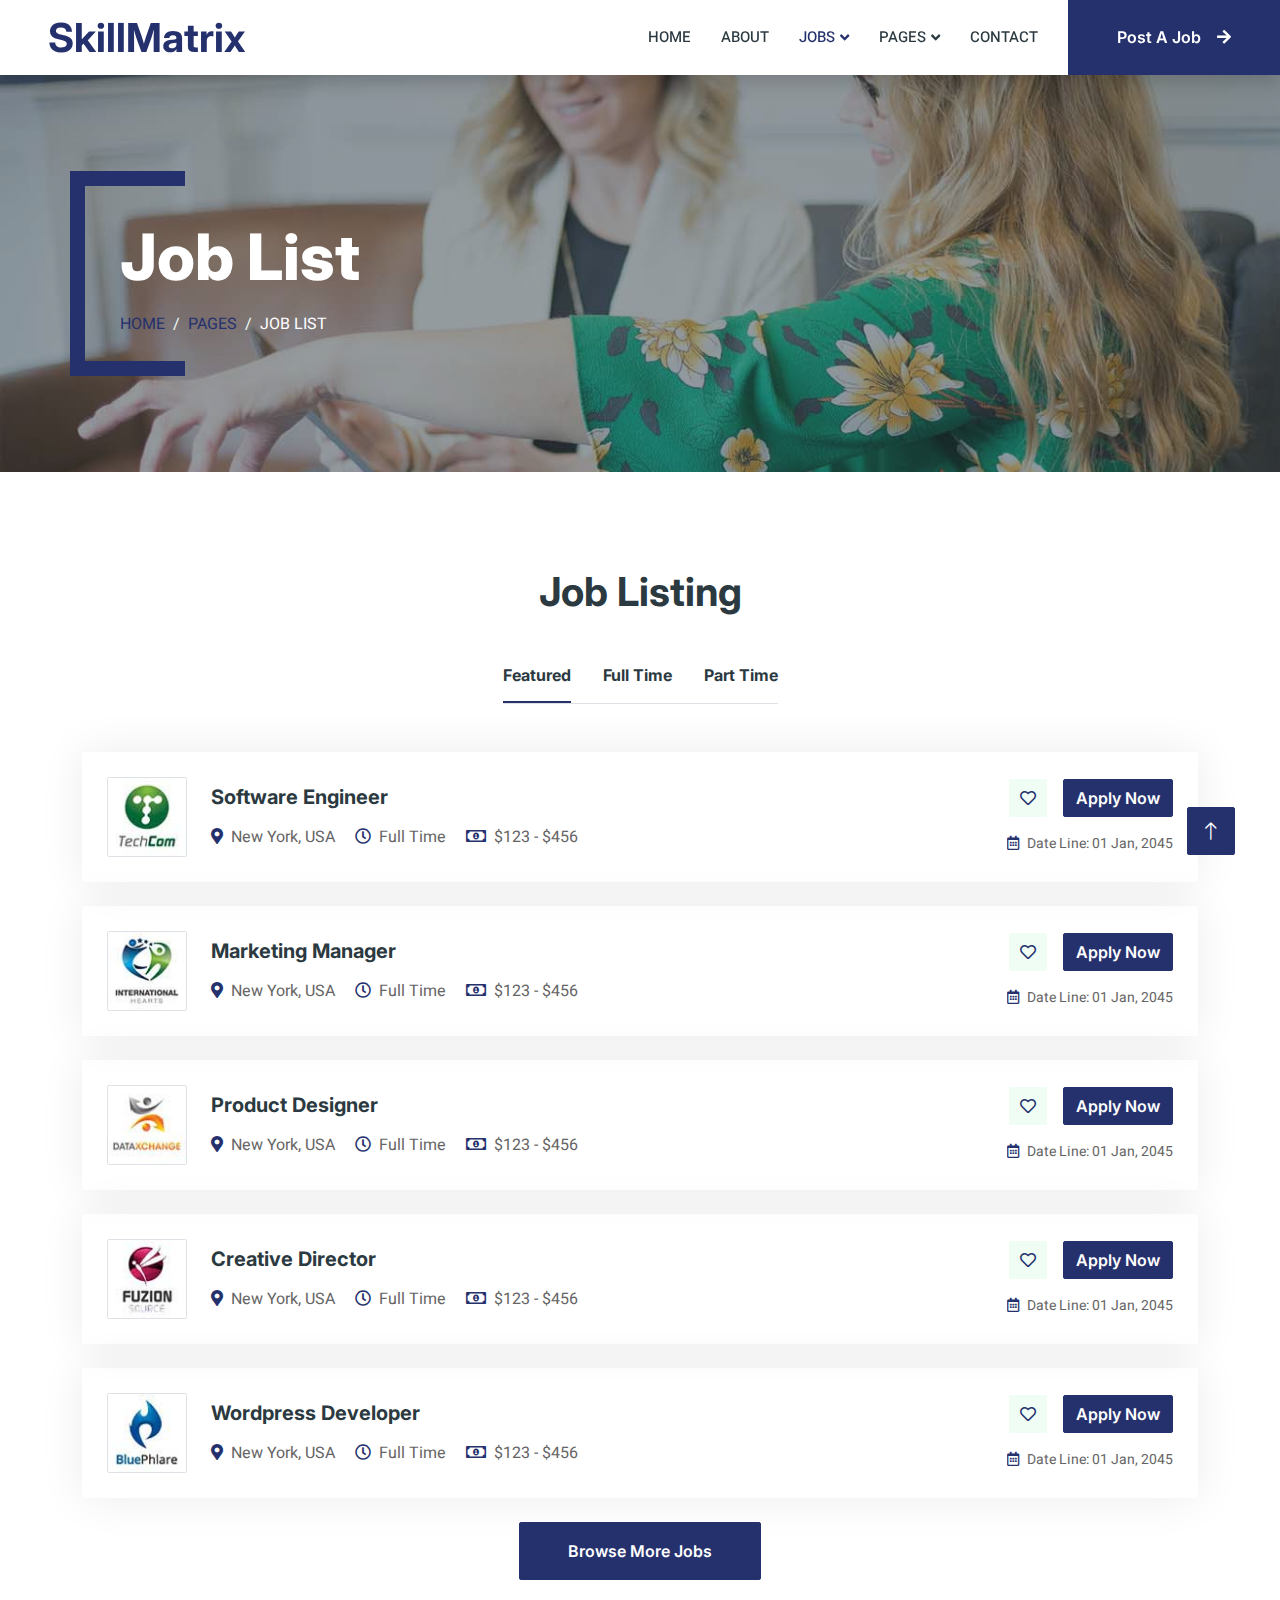
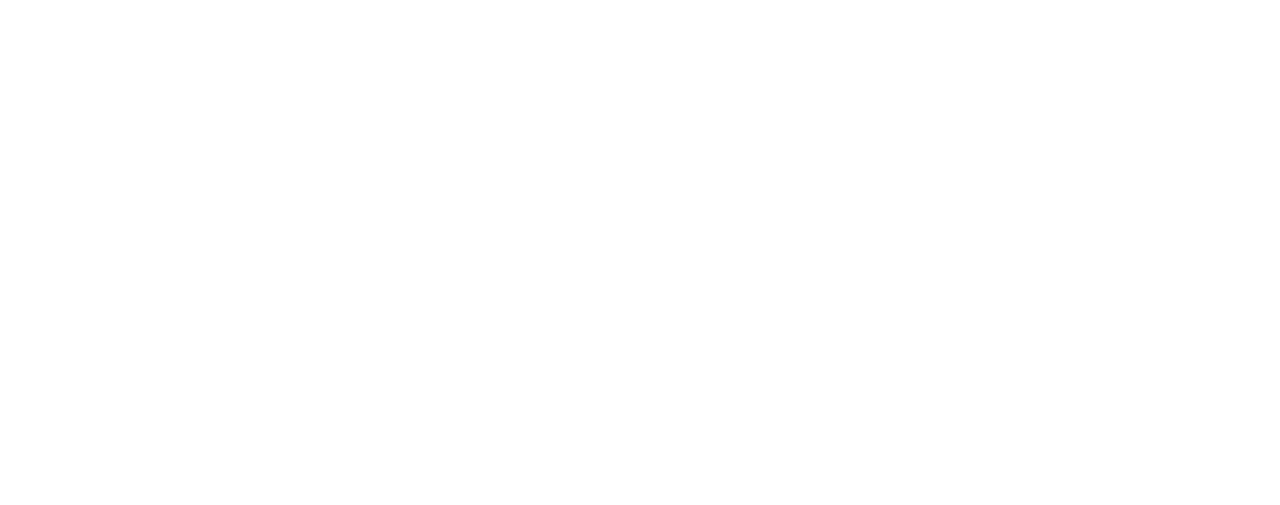
<file: job-list.html>
<!DOCTYPE html>
<html lang="en">

<head>
    <meta charset="utf-8">
    <title>JobEntry - Job Portal Website Template</title>
    <meta content="width=device-width, initial-scale=1.0" name="viewport">
    <meta content="" name="keywords">
    <meta content="" name="description">

    <!-- Favicon -->
    <link href="img/favicon.ico" rel="icon">

    <!-- Google Web Fonts -->
    <link rel="preconnect" href="https://fonts.googleapis.com">
    <link rel="preconnect" href="https://fonts.gstatic.com" crossorigin>
    <link href="https://fonts.googleapis.com/css2?family=Heebo:wght@400;500;600&family=Inter:wght@700;800&display=swap" rel="stylesheet">
    
    <!-- Icon Font Stylesheet -->
    <link href="https://cdnjs.cloudflare.com/ajax/libs/font-awesome/5.10.0/css/all.min.css" rel="stylesheet">
    <link href="https://cdn.jsdelivr.net/npm/bootstrap-icons@1.4.1/font/bootstrap-icons.css" rel="stylesheet">

    <!-- Libraries Stylesheet -->
    <link href="lib/animate/animate.min.css" rel="stylesheet">
    <link href="lib/owlcarousel/assets/owl.carousel.min.css" rel="stylesheet">

    <!-- Customized Bootstrap Stylesheet -->
    <link href="css/bootstrap.min.css" rel="stylesheet">

    <!-- Template Stylesheet -->
    <link href="css/style.css" rel="stylesheet">
</head>

<body>
    <div class="container-xxl bg-white p-0">
        <!-- Spinner Start -->
        <div id="spinner" class="show bg-white position-fixed translate-middle w-100 vh-100 top-50 start-50 d-flex align-items-center justify-content-center">
            <div class="spinner-border text-primary" style="width: 3rem; height: 3rem;" role="status">
                <span class="sr-only">Loading...</span>
            </div>
        </div>
        <!-- Spinner End -->


        <!-- Navbar Start -->
        <nav class="navbar navbar-expand-lg bg-white navbar-light shadow sticky-top p-0">
            <a href="index.html" class="navbar-brand d-flex align-items-center text-center py-0 px-4 px-lg-5">
                <h1 class="m-0 text-primary">SkillMatrix</h1>
            </a>
            <button type="button" class="navbar-toggler me-4" data-bs-toggle="collapse" data-bs-target="#navbarCollapse">
                <span class="navbar-toggler-icon"></span>
            </button>
            <div class="collapse navbar-collapse" id="navbarCollapse">
                <div class="navbar-nav ms-auto p-4 p-lg-0">
                    <a href="index.html" class="nav-item nav-link">Home</a>
                    <a href="about.html" class="nav-item nav-link">About</a>
                    <div class="nav-item dropdown">
                        <a href="#" class="nav-link dropdown-toggle active" data-bs-toggle="dropdown">Jobs</a>
                        <div class="dropdown-menu rounded-0 m-0">
                            <a href="job-list.html" class="dropdown-item active">Job List</a>
                            <a href="job-detail.html" class="dropdown-item">Job Detail</a>
                        </div>
                    </div>
                    <div class="nav-item dropdown">
                        <a href="#" class="nav-link dropdown-toggle" data-bs-toggle="dropdown">Pages</a>
                        <div class="dropdown-menu rounded-0 m-0">
                            <a href="category.html" class="dropdown-item">Job Category</a>
                            <a href="testimonial.html" class="dropdown-item">Testimonial</a>
                            <a href="404.html" class="dropdown-item">404</a>
                        </div>
                    </div>
                    <a href="contact.html" class="nav-item nav-link">Contact</a>
                </div>
                <a href="" class="btn btn-primary rounded-0 py-4 px-lg-5 d-none d-lg-block">Post A Job<i class="fa fa-arrow-right ms-3"></i></a>
            </div>
        </nav>
        <!-- Navbar End -->


        <!-- Header End -->
        <div class="container-xxl py-5 bg-dark page-header mb-5">
            <div class="container my-5 pt-5 pb-4">
                <h1 class="display-3 text-white mb-3 animated slideInDown">Job List</h1>
                <nav aria-label="breadcrumb">
                    <ol class="breadcrumb text-uppercase">
                        <li class="breadcrumb-item"><a href="#">Home</a></li>
                        <li class="breadcrumb-item"><a href="#">Pages</a></li>
                        <li class="breadcrumb-item text-white active" aria-current="page">Job List</li>
                    </ol>
                </nav>
            </div>
        </div>
        <!-- Header End -->


        <!-- Jobs Start -->
        <div class="container-xxl py-5">
            <div class="container">
                <h1 class="text-center mb-5 wow fadeInUp" data-wow-delay="0.1s">Job Listing</h1>
                <div class="tab-class text-center wow fadeInUp" data-wow-delay="0.3s">
                    <ul class="nav nav-pills d-inline-flex justify-content-center border-bottom mb-5">
                        <li class="nav-item">
                            <a class="d-flex align-items-center text-start mx-3 ms-0 pb-3 active" data-bs-toggle="pill" href="#tab-1">
                                <h6 class="mt-n1 mb-0">Featured</h6>
                            </a>
                        </li>
                        <li class="nav-item">
                            <a class="d-flex align-items-center text-start mx-3 pb-3" data-bs-toggle="pill" href="#tab-2">
                                <h6 class="mt-n1 mb-0">Full Time</h6>
                            </a>
                        </li>
                        <li class="nav-item">
                            <a class="d-flex align-items-center text-start mx-3 me-0 pb-3" data-bs-toggle="pill" href="#tab-3">
                                <h6 class="mt-n1 mb-0">Part Time</h6>
                            </a>
                        </li>
                    </ul>
                    <div class="tab-content">
                        <div id="tab-1" class="tab-pane fade show p-0 active">
                            <div class="job-item p-4 mb-4">
                                <div class="row g-4">
                                    <div class="col-sm-12 col-md-8 d-flex align-items-center">
                                        <img class="flex-shrink-0 img-fluid border rounded" src="img/com-logo-1.jpg" alt="" style="width: 80px; height: 80px;">
                                        <div class="text-start ps-4">
                                            <h5 class="mb-3">Software Engineer</h5>
                                            <span class="text-truncate me-3"><i class="fa fa-map-marker-alt text-primary me-2"></i>New York, USA</span>
                                            <span class="text-truncate me-3"><i class="far fa-clock text-primary me-2"></i>Full Time</span>
                                            <span class="text-truncate me-0"><i class="far fa-money-bill-alt text-primary me-2"></i>$123 - $456</span>
                                        </div>
                                    </div>
                                    <div class="col-sm-12 col-md-4 d-flex flex-column align-items-start align-items-md-end justify-content-center">
                                        <div class="d-flex mb-3">
                                            <a class="btn btn-light btn-square me-3" href=""><i class="far fa-heart text-primary"></i></a>
                                            <a class="btn btn-primary" href="">Apply Now</a>
                                        </div>
                                        <small class="text-truncate"><i class="far fa-calendar-alt text-primary me-2"></i>Date Line: 01 Jan, 2045</small>
                                    </div>
                                </div>
                            </div>
                            <div class="job-item p-4 mb-4">
                                <div class="row g-4">
                                    <div class="col-sm-12 col-md-8 d-flex align-items-center">
                                        <img class="flex-shrink-0 img-fluid border rounded" src="img/com-logo-2.jpg" alt="" style="width: 80px; height: 80px;">
                                        <div class="text-start ps-4">
                                            <h5 class="mb-3">Marketing Manager</h5>
                                            <span class="text-truncate me-3"><i class="fa fa-map-marker-alt text-primary me-2"></i>New York, USA</span>
                                            <span class="text-truncate me-3"><i class="far fa-clock text-primary me-2"></i>Full Time</span>
                                            <span class="text-truncate me-0"><i class="far fa-money-bill-alt text-primary me-2"></i>$123 - $456</span>
                                        </div>
                                    </div>
                                    <div class="col-sm-12 col-md-4 d-flex flex-column align-items-start align-items-md-end justify-content-center">
                                        <div class="d-flex mb-3">
                                            <a class="btn btn-light btn-square me-3" href=""><i class="far fa-heart text-primary"></i></a>
                                            <a class="btn btn-primary" href="">Apply Now</a>
                                        </div>
                                        <small class="text-truncate"><i class="far fa-calendar-alt text-primary me-2"></i>Date Line: 01 Jan, 2045</small>
                                    </div>
                                </div>
                            </div>
                            <div class="job-item p-4 mb-4">
                                <div class="row g-4">
                                    <div class="col-sm-12 col-md-8 d-flex align-items-center">
                                        <img class="flex-shrink-0 img-fluid border rounded" src="img/com-logo-3.jpg" alt="" style="width: 80px; height: 80px;">
                                        <div class="text-start ps-4">
                                            <h5 class="mb-3">Product Designer</h5>
                                            <span class="text-truncate me-3"><i class="fa fa-map-marker-alt text-primary me-2"></i>New York, USA</span>
                                            <span class="text-truncate me-3"><i class="far fa-clock text-primary me-2"></i>Full Time</span>
                                            <span class="text-truncate me-0"><i class="far fa-money-bill-alt text-primary me-2"></i>$123 - $456</span>
                                        </div>
                                    </div>
                                    <div class="col-sm-12 col-md-4 d-flex flex-column align-items-start align-items-md-end justify-content-center">
                                        <div class="d-flex mb-3">
                                            <a class="btn btn-light btn-square me-3" href=""><i class="far fa-heart text-primary"></i></a>
                                            <a class="btn btn-primary" href="">Apply Now</a>
                                        </div>
                                        <small class="text-truncate"><i class="far fa-calendar-alt text-primary me-2"></i>Date Line: 01 Jan, 2045</small>
                                    </div>
                                </div>
                            </div>
                            <div class="job-item p-4 mb-4">
                                <div class="row g-4">
                                    <div class="col-sm-12 col-md-8 d-flex align-items-center">
                                        <img class="flex-shrink-0 img-fluid border rounded" src="img/com-logo-4.jpg" alt="" style="width: 80px; height: 80px;">
                                        <div class="text-start ps-4">
                                            <h5 class="mb-3">Creative Director</h5>
                                            <span class="text-truncate me-3"><i class="fa fa-map-marker-alt text-primary me-2"></i>New York, USA</span>
                                            <span class="text-truncate me-3"><i class="far fa-clock text-primary me-2"></i>Full Time</span>
                                            <span class="text-truncate me-0"><i class="far fa-money-bill-alt text-primary me-2"></i>$123 - $456</span>
                                        </div>
                                    </div>
                                    <div class="col-sm-12 col-md-4 d-flex flex-column align-items-start align-items-md-end justify-content-center">
                                        <div class="d-flex mb-3">
                                            <a class="btn btn-light btn-square me-3" href=""><i class="far fa-heart text-primary"></i></a>
                                            <a class="btn btn-primary" href="">Apply Now</a>
                                        </div>
                                        <small class="text-truncate"><i class="far fa-calendar-alt text-primary me-2"></i>Date Line: 01 Jan, 2045</small>
                                    </div>
                                </div>
                            </div>
                            <div class="job-item p-4 mb-4">
                                <div class="row g-4">
                                    <div class="col-sm-12 col-md-8 d-flex align-items-center">
                                        <img class="flex-shrink-0 img-fluid border rounded" src="img/com-logo-5.jpg" alt="" style="width: 80px; height: 80px;">
                                        <div class="text-start ps-4">
                                            <h5 class="mb-3">Wordpress Developer</h5>
                                            <span class="text-truncate me-3"><i class="fa fa-map-marker-alt text-primary me-2"></i>New York, USA</span>
                                            <span class="text-truncate me-3"><i class="far fa-clock text-primary me-2"></i>Full Time</span>
                                            <span class="text-truncate me-0"><i class="far fa-money-bill-alt text-primary me-2"></i>$123 - $456</span>
                                        </div>
                                    </div>
                                    <div class="col-sm-12 col-md-4 d-flex flex-column align-items-start align-items-md-end justify-content-center">
                                        <div class="d-flex mb-3">
                                            <a class="btn btn-light btn-square me-3" href=""><i class="far fa-heart text-primary"></i></a>
                                            <a class="btn btn-primary" href="">Apply Now</a>
                                        </div>
                                        <small class="text-truncate"><i class="far fa-calendar-alt text-primary me-2"></i>Date Line: 01 Jan, 2045</small>
                                    </div>
                                </div>
                            </div>
                            <a class="btn btn-primary py-3 px-5" href="">Browse More Jobs</a>
                        </div>
                        <div id="tab-2" class="tab-pane fade show p-0">
                            <div class="job-item p-4 mb-4">
                                <div class="row g-4">
                                    <div class="col-sm-12 col-md-8 d-flex align-items-center">
                                        <img class="flex-shrink-0 img-fluid border rounded" src="img/com-logo-1.jpg" alt="" style="width: 80px; height: 80px;">
                                        <div class="text-start ps-4">
                                            <h5 class="mb-3">Software Engineer</h5>
                                            <span class="text-truncate me-3"><i class="fa fa-map-marker-alt text-primary me-2"></i>New York, USA</span>
                                            <span class="text-truncate me-3"><i class="far fa-clock text-primary me-2"></i>Full Time</span>
                                            <span class="text-truncate me-0"><i class="far fa-money-bill-alt text-primary me-2"></i>$123 - $456</span>
                                        </div>
                                    </div>
                                    <div class="col-sm-12 col-md-4 d-flex flex-column align-items-start align-items-md-end justify-content-center">
                                        <div class="d-flex mb-3">
                                            <a class="btn btn-light btn-square me-3" href=""><i class="far fa-heart text-primary"></i></a>
                                            <a class="btn btn-primary" href="">Apply Now</a>
                                        </div>
                                        <small class="text-truncate"><i class="far fa-calendar-alt text-primary me-2"></i>Date Line: 01 Jan, 2045</small>
                                    </div>
                                </div>
                            </div>
                            <div class="job-item p-4 mb-4">
                                <div class="row g-4">
                                    <div class="col-sm-12 col-md-8 d-flex align-items-center">
                                        <img class="flex-shrink-0 img-fluid border rounded" src="img/com-logo-2.jpg" alt="" style="width: 80px; height: 80px;">
                                        <div class="text-start ps-4">
                                            <h5 class="mb-3">Marketing Manager</h5>
                                            <span class="text-truncate me-3"><i class="fa fa-map-marker-alt text-primary me-2"></i>New York, USA</span>
                                            <span class="text-truncate me-3"><i class="far fa-clock text-primary me-2"></i>Full Time</span>
                                            <span class="text-truncate me-0"><i class="far fa-money-bill-alt text-primary me-2"></i>$123 - $456</span>
                                        </div>
                                    </div>
                                    <div class="col-sm-12 col-md-4 d-flex flex-column align-items-start align-items-md-end justify-content-center">
                                        <div class="d-flex mb-3">
                                            <a class="btn btn-light btn-square me-3" href=""><i class="far fa-heart text-primary"></i></a>
                                            <a class="btn btn-primary" href="">Apply Now</a>
                                        </div>
                                        <small class="text-truncate"><i class="far fa-calendar-alt text-primary me-2"></i>Date Line: 01 Jan, 2045</small>
                                    </div>
                                </div>
                            </div>
                            <div class="job-item p-4 mb-4">
                                <div class="row g-4">
                                    <div class="col-sm-12 col-md-8 d-flex align-items-center">
                                        <img class="flex-shrink-0 img-fluid border rounded" src="img/com-logo-3.jpg" alt="" style="width: 80px; height: 80px;">
                                        <div class="text-start ps-4">
                                            <h5 class="mb-3">Product Designer</h5>
                                            <span class="text-truncate me-3"><i class="fa fa-map-marker-alt text-primary me-2"></i>New York, USA</span>
                                            <span class="text-truncate me-3"><i class="far fa-clock text-primary me-2"></i>Full Time</span>
                                            <span class="text-truncate me-0"><i class="far fa-money-bill-alt text-primary me-2"></i>$123 - $456</span>
                                        </div>
                                    </div>
                                    <div class="col-sm-12 col-md-4 d-flex flex-column align-items-start align-items-md-end justify-content-center">
                                        <div class="d-flex mb-3">
                                            <a class="btn btn-light btn-square me-3" href=""><i class="far fa-heart text-primary"></i></a>
                                            <a class="btn btn-primary" href="">Apply Now</a>
                                        </div>
                                        <small class="text-truncate"><i class="far fa-calendar-alt text-primary me-2"></i>Date Line: 01 Jan, 2045</small>
                                    </div>
                                </div>
                            </div>
                            <div class="job-item p-4 mb-4">
                                <div class="row g-4">
                                    <div class="col-sm-12 col-md-8 d-flex align-items-center">
                                        <img class="flex-shrink-0 img-fluid border rounded" src="img/com-logo-4.jpg" alt="" style="width: 80px; height: 80px;">
                                        <div class="text-start ps-4">
                                            <h5 class="mb-3">Creative Director</h5>
                                            <span class="text-truncate me-3"><i class="fa fa-map-marker-alt text-primary me-2"></i>New York, USA</span>
                                            <span class="text-truncate me-3"><i class="far fa-clock text-primary me-2"></i>Full Time</span>
                                            <span class="text-truncate me-0"><i class="far fa-money-bill-alt text-primary me-2"></i>$123 - $456</span>
                                        </div>
                                    </div>
                                    <div class="col-sm-12 col-md-4 d-flex flex-column align-items-start align-items-md-end justify-content-center">
                                        <div class="d-flex mb-3">
                                            <a class="btn btn-light btn-square me-3" href=""><i class="far fa-heart text-primary"></i></a>
                                            <a class="btn btn-primary" href="">Apply Now</a>
                                        </div>
                                        <small class="text-truncate"><i class="far fa-calendar-alt text-primary me-2"></i>Date Line: 01 Jan, 2045</small>
                                    </div>
                                </div>
                            </div>
                            <div class="job-item p-4 mb-4">
                                <div class="row g-4">
                                    <div class="col-sm-12 col-md-8 d-flex align-items-center">
                                        <img class="flex-shrink-0 img-fluid border rounded" src="img/com-logo-5.jpg" alt="" style="width: 80px; height: 80px;">
                                        <div class="text-start ps-4">
                                            <h5 class="mb-3">Wordpress Developer</h5>
                                            <span class="text-truncate me-3"><i class="fa fa-map-marker-alt text-primary me-2"></i>New York, USA</span>
                                            <span class="text-truncate me-3"><i class="far fa-clock text-primary me-2"></i>Full Time</span>
                                            <span class="text-truncate me-0"><i class="far fa-money-bill-alt text-primary me-2"></i>$123 - $456</span>
                                        </div>
                                    </div>
                                    <div class="col-sm-12 col-md-4 d-flex flex-column align-items-start align-items-md-end justify-content-center">
                                        <div class="d-flex mb-3">
                                            <a class="btn btn-light btn-square me-3" href=""><i class="far fa-heart text-primary"></i></a>
                                            <a class="btn btn-primary" href="">Apply Now</a>
                                        </div>
                                        <small class="text-truncate"><i class="far fa-calendar-alt text-primary me-2"></i>Date Line: 01 Jan, 2045</small>
                                    </div>
                                </div>
                            </div>
                            <a class="btn btn-primary py-3 px-5" href="">Browse More Jobs</a>
                        </div>
                        <div id="tab-3" class="tab-pane fade show p-0">
                            <div class="job-item p-4 mb-4">
                                <div class="row g-4">
                                    <div class="col-sm-12 col-md-8 d-flex align-items-center">
                                        <img class="flex-shrink-0 img-fluid border rounded" src="img/com-logo-1.jpg" alt="" style="width: 80px; height: 80px;">
                                        <div class="text-start ps-4">
                                            <h5 class="mb-3">Software Engineer</h5>
                                            <span class="text-truncate me-3"><i class="fa fa-map-marker-alt text-primary me-2"></i>New York, USA</span>
                                            <span class="text-truncate me-3"><i class="far fa-clock text-primary me-2"></i>Full Time</span>
                                            <span class="text-truncate me-0"><i class="far fa-money-bill-alt text-primary me-2"></i>$123 - $456</span>
                                        </div>
                                    </div>
                                    <div class="col-sm-12 col-md-4 d-flex flex-column align-items-start align-items-md-end justify-content-center">
                                        <div class="d-flex mb-3">
                                            <a class="btn btn-light btn-square me-3" href=""><i class="far fa-heart text-primary"></i></a>
                                            <a class="btn btn-primary" href="">Apply Now</a>
                                        </div>
                                        <small class="text-truncate"><i class="far fa-calendar-alt text-primary me-2"></i>Date Line: 01 Jan, 2045</small>
                                    </div>
                                </div>
                            </div>
                            <div class="job-item p-4 mb-4">
                                <div class="row g-4">
                                    <div class="col-sm-12 col-md-8 d-flex align-items-center">
                                        <img class="flex-shrink-0 img-fluid border rounded" src="img/com-logo-2.jpg" alt="" style="width: 80px; height: 80px;">
                                        <div class="text-start ps-4">
                                            <h5 class="mb-3">Marketing Manager</h5>
                                            <span class="text-truncate me-3"><i class="fa fa-map-marker-alt text-primary me-2"></i>New York, USA</span>
                                            <span class="text-truncate me-3"><i class="far fa-clock text-primary me-2"></i>Full Time</span>
                                            <span class="text-truncate me-0"><i class="far fa-money-bill-alt text-primary me-2"></i>$123 - $456</span>
                                        </div>
                                    </div>
                                    <div class="col-sm-12 col-md-4 d-flex flex-column align-items-start align-items-md-end justify-content-center">
                                        <div class="d-flex mb-3">
                                            <a class="btn btn-light btn-square me-3" href=""><i class="far fa-heart text-primary"></i></a>
                                            <a class="btn btn-primary" href="">Apply Now</a>
                                        </div>
                                        <small class="text-truncate"><i class="far fa-calendar-alt text-primary me-2"></i>Date Line: 01 Jan, 2045</small>
                                    </div>
                                </div>
                            </div>
                            <div class="job-item p-4 mb-4">
                                <div class="row g-4">
                                    <div class="col-sm-12 col-md-8 d-flex align-items-center">
                                        <img class="flex-shrink-0 img-fluid border rounded" src="img/com-logo-3.jpg" alt="" style="width: 80px; height: 80px;">
                                        <div class="text-start ps-4">
                                            <h5 class="mb-3">Product Designer</h5>
                                            <span class="text-truncate me-3"><i class="fa fa-map-marker-alt text-primary me-2"></i>New York, USA</span>
                                            <span class="text-truncate me-3"><i class="far fa-clock text-primary me-2"></i>Full Time</span>
                                            <span class="text-truncate me-0"><i class="far fa-money-bill-alt text-primary me-2"></i>$123 - $456</span>
                                        </div>
                                    </div>
                                    <div class="col-sm-12 col-md-4 d-flex flex-column align-items-start align-items-md-end justify-content-center">
                                        <div class="d-flex mb-3">
                                            <a class="btn btn-light btn-square me-3" href=""><i class="far fa-heart text-primary"></i></a>
                                            <a class="btn btn-primary" href="">Apply Now</a>
                                        </div>
                                        <small class="text-truncate"><i class="far fa-calendar-alt text-primary me-2"></i>Date Line: 01 Jan, 2045</small>
                                    </div>
                                </div>
                            </div>
                            <div class="job-item p-4 mb-4">
                                <div class="row g-4">
                                    <div class="col-sm-12 col-md-8 d-flex align-items-center">
                                        <img class="flex-shrink-0 img-fluid border rounded" src="img/com-logo-4.jpg" alt="" style="width: 80px; height: 80px;">
                                        <div class="text-start ps-4">
                                            <h5 class="mb-3">Creative Director</h5>
                                            <span class="text-truncate me-3"><i class="fa fa-map-marker-alt text-primary me-2"></i>New York, USA</span>
                                            <span class="text-truncate me-3"><i class="far fa-clock text-primary me-2"></i>Full Time</span>
                                            <span class="text-truncate me-0"><i class="far fa-money-bill-alt text-primary me-2"></i>$123 - $456</span>
                                        </div>
                                    </div>
                                    <div class="col-sm-12 col-md-4 d-flex flex-column align-items-start align-items-md-end justify-content-center">
                                        <div class="d-flex mb-3">
                                            <a class="btn btn-light btn-square me-3" href=""><i class="far fa-heart text-primary"></i></a>
                                            <a class="btn btn-primary" href="">Apply Now</a>
                                        </div>
                                        <small class="text-truncate"><i class="far fa-calendar-alt text-primary me-2"></i>Date Line: 01 Jan, 2045</small>
                                    </div>
                                </div>
                            </div>
                            <div class="job-item p-4 mb-4">
                                <div class="row g-4">
                                    <div class="col-sm-12 col-md-8 d-flex align-items-center">
                                        <img class="flex-shrink-0 img-fluid border rounded" src="img/com-logo-5.jpg" alt="" style="width: 80px; height: 80px;">
                                        <div class="text-start ps-4">
                                            <h5 class="mb-3">Wordpress Developer</h5>
                                            <span class="text-truncate me-3"><i class="fa fa-map-marker-alt text-primary me-2"></i>New York, USA</span>
                                            <span class="text-truncate me-3"><i class="far fa-clock text-primary me-2"></i>Full Time</span>
                                            <span class="text-truncate me-0"><i class="far fa-money-bill-alt text-primary me-2"></i>$123 - $456</span>
                                        </div>
                                    </div>
                                    <div class="col-sm-12 col-md-4 d-flex flex-column align-items-start align-items-md-end justify-content-center">
                                        <div class="d-flex mb-3">
                                            <a class="btn btn-light btn-square me-3" href=""><i class="far fa-heart text-primary"></i></a>
                                            <a class="btn btn-primary" href="">Apply Now</a>
                                        </div>
                                        <small class="text-truncate"><i class="far fa-calendar-alt text-primary me-2"></i>Date Line: 01 Jan, 2045</small>
                                    </div>
                                </div>
                            </div>
                            <a class="btn btn-primary py-3 px-5" href="">Browse More Jobs</a>
                        </div>
                    </div>
                </div>
            </div>
        </div>
        <!-- Jobs End -->


        <!-- Footer Start -->
        <div class="container-fluid bg-dark text-white-50 footer pt-5 mt-5 wow fadeIn" data-wow-delay="0.1s">
            <div class="container py-5">
                <div class="row g-5">
                    <div class="col-lg-3 col-md-6">
                        <h5 class="text-white mb-4">Company</h5>
                        <a class="btn btn-link text-white-50" href="">About Us</a>
                        <a class="btn btn-link text-white-50" href="">Contact Us</a>
                        <a class="btn btn-link text-white-50" href="">Our Services</a>
                        <a class="btn btn-link text-white-50" href="">Privacy Policy</a>
                        <a class="btn btn-link text-white-50" href="">Terms & Condition</a>
                    </div>
                    <div class="col-lg-3 col-md-6">
                        <h5 class="text-white mb-4">Quick Links</h5>
                        <a class="btn btn-link text-white-50" href="">About Us</a>
                        <a class="btn btn-link text-white-50" href="">Contact Us</a>
                        <a class="btn btn-link text-white-50" href="">Our Services</a>
                        <a class="btn btn-link text-white-50" href="">Privacy Policy</a>
                        <a class="btn btn-link text-white-50" href="">Terms & Condition</a>
                    </div>
                    <div class="col-lg-3 col-md-6">
                        <h5 class="text-white mb-4">Contact</h5>
                        <p class="mb-2"><i class="fa fa-map-marker-alt me-3"></i>Location, City, Country</p>
                        <p class="mb-2"><i class="fa fa-phone-alt me-3"></i>+012 345 67890</p>
                        <p class="mb-2"><i class="fa fa-envelope me-3"></i>info@example.com</p>
                        <div class="d-flex pt-2">
                            <a class="btn btn-outline-light btn-social" href=""><i class="fab fa-twitter"></i></a>
                            <a class="btn btn-outline-light btn-social" href=""><i class="fab fa-facebook-f"></i></a>
                            <a class="btn btn-outline-light btn-social" href=""><i class="fab fa-youtube"></i></a>
                            <a class="btn btn-outline-light btn-social" href=""><i class="fab fa-linkedin-in"></i></a>
                        </div>
                    </div>
                    <div class="col-lg-3 col-md-6">
                        <h5 class="text-white mb-4">Newsletter</h5>
                        <p>Dolor amet sit justo amet elitr clita ipsum elitr est.</p>
                        <div class="position-relative mx-auto" style="max-width: 400px;">
                            <input class="form-control bg-transparent w-100 py-3 ps-4 pe-5" type="text" placeholder="Your email">
                            <button type="button" class="btn btn-primary py-2 position-absolute top-0 end-0 mt-2 me-2">SignUp</button>
                        </div>
                    </div>
                </div>
            </div>
            <div class="container">
                <div class="copyright">
                    <div class="row">
                        <div class="col-md-6 text-center text-md-start mb-3 mb-md-0">
                            <p>&copy; SkillMatrix 2023. All rights reserved.</p>
                        </div>
                        <div class="col-md-6 text-center text-md-end">
                            <div class="footer-menu">
                                <a href="">Home</a>
                                <a href="">Cookies</a>
                                <a href="">Help</a>
                                <a href="">FQAs</a>
                            </div>
                        </div>
                    </div>
                </div>
            </div>
        </div>
        <!-- Footer End -->


        <!-- Back to Top -->
        <a href="#" class="btn btn-lg btn-primary btn-lg-square back-to-top"><i class="bi bi-arrow-up"></i></a>
    </div>

    <!-- JavaScript Libraries -->
    <script src="https://code.jquery.com/jquery-3.4.1.min.js"></script>
    <script src="https://cdn.jsdelivr.net/npm/bootstrap@5.0.0/dist/js/bootstrap.bundle.min.js"></script>
    <script src="lib/wow/wow.min.js"></script>
    <script src="lib/easing/easing.min.js"></script>
    <script src="lib/waypoints/waypoints.min.js"></script>
    <script src="lib/owlcarousel/owl.carousel.min.js"></script>

    <!-- Template Javascript -->
    <script src="js/main.js"></script>
</body>

</html>
</file>
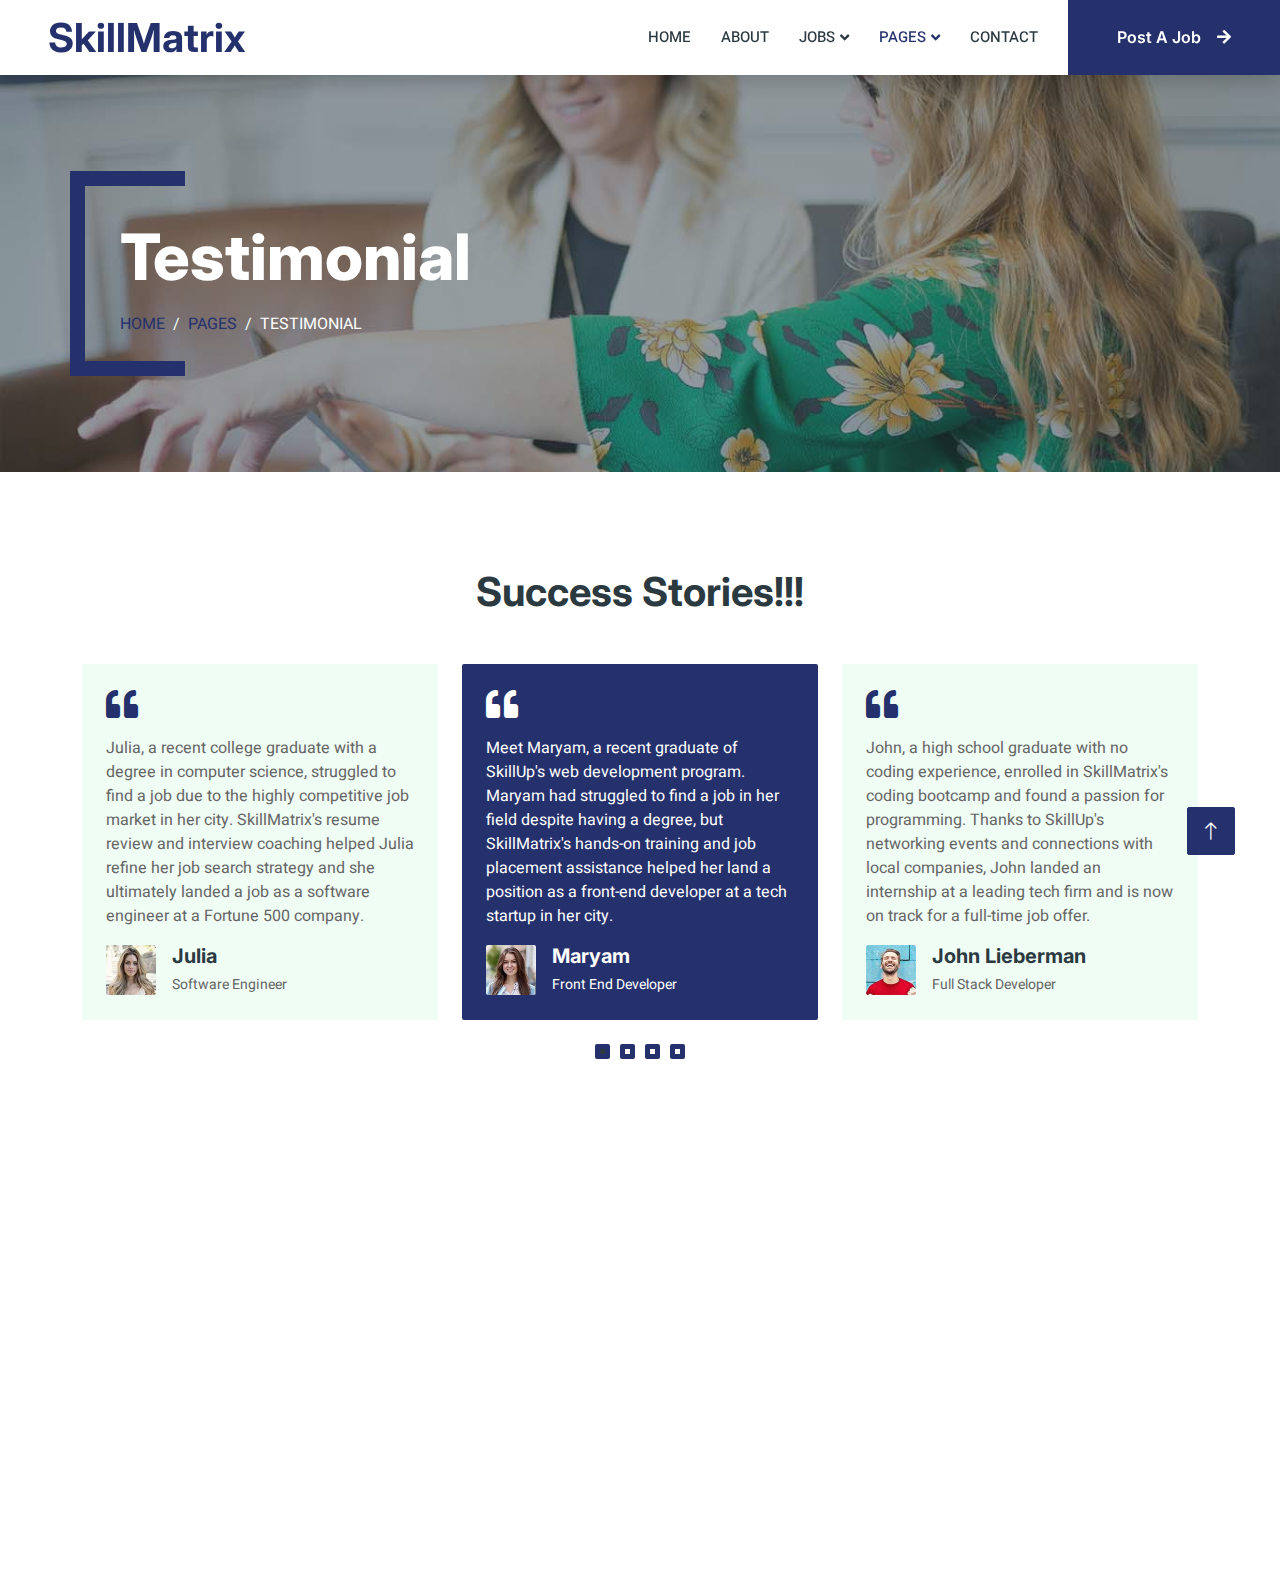
<file: testimonial.html>
<!DOCTYPE html>
<html lang="en">

<head>
    <meta charset="utf-8">
    <title>JobEntry - Job Portal Website Template</title>
    <meta content="width=device-width, initial-scale=1.0" name="viewport">
    <meta content="" name="keywords">
    <meta content="" name="description">

    <!-- Favicon -->
    <link href="img/favicon.ico" rel="icon">

    <!-- Google Web Fonts -->
    <link rel="preconnect" href="https://fonts.googleapis.com">
    <link rel="preconnect" href="https://fonts.gstatic.com" crossorigin>
    <link href="https://fonts.googleapis.com/css2?family=Heebo:wght@400;500;600&family=Inter:wght@700;800&display=swap" rel="stylesheet">
    
    <!-- Icon Font Stylesheet -->
    <link href="https://cdnjs.cloudflare.com/ajax/libs/font-awesome/5.10.0/css/all.min.css" rel="stylesheet">
    <link href="https://cdn.jsdelivr.net/npm/bootstrap-icons@1.4.1/font/bootstrap-icons.css" rel="stylesheet">

    <!-- Libraries Stylesheet -->
    <link href="lib/animate/animate.min.css" rel="stylesheet">
    <link href="lib/owlcarousel/assets/owl.carousel.min.css" rel="stylesheet">

    <!-- Customized Bootstrap Stylesheet -->
    <link href="css/bootstrap.min.css" rel="stylesheet">

    <!-- Template Stylesheet -->
    <link href="css/style.css" rel="stylesheet">
</head>

<body>
    <div class="container-xxl bg-white p-0">
        <!-- Spinner Start -->
        <div id="spinner" class="show bg-white position-fixed translate-middle w-100 vh-100 top-50 start-50 d-flex align-items-center justify-content-center">
            <div class="spinner-border text-primary" style="width: 3rem; height: 3rem;" role="status">
                <span class="sr-only">Loading...</span>
            </div>
        </div>
        <!-- Spinner End -->


        <!-- Navbar Start -->
        <nav class="navbar navbar-expand-lg bg-white navbar-light shadow sticky-top p-0">
            <a href="index.html" class="navbar-brand d-flex align-items-center text-center py-0 px-4 px-lg-5">
                <h1 class="m-0 text-primary">SkillMatrix</h1>
            </a>
            <button type="button" class="navbar-toggler me-4" data-bs-toggle="collapse" data-bs-target="#navbarCollapse">
                <span class="navbar-toggler-icon"></span>
            </button>
            <div class="collapse navbar-collapse" id="navbarCollapse">
                <div class="navbar-nav ms-auto p-4 p-lg-0">
                    <a href="index.html" class="nav-item nav-link">Home</a>
                    <a href="about.html" class="nav-item nav-link">About</a>
                    <div class="nav-item dropdown">
                        <a href="#" class="nav-link dropdown-toggle" data-bs-toggle="dropdown">Jobs</a>
                        <div class="dropdown-menu rounded-0 m-0">
                            <a href="job-list.html" class="dropdown-item">Job List</a>
                            <a href="job-detail.html" class="dropdown-item">Job Detail</a>
                        </div>
                    </div>
                    <div class="nav-item dropdown">
                        <a href="#" class="nav-link dropdown-toggle active" data-bs-toggle="dropdown">Pages</a>
                        <div class="dropdown-menu rounded-0 m-0">
                            <a href="category.html" class="dropdown-item">Job Category</a>
                            <a href="testimonial.html" class="dropdown-item active">Testimonial</a>
                            <a href="404.html" class="dropdown-item">404</a>
                        </div>
                    </div>
                    <a href="contact.html" class="nav-item nav-link">Contact</a>
                </div>
                <a href="" class="btn btn-primary rounded-0 py-4 px-lg-5 d-none d-lg-block">Post A Job<i class="fa fa-arrow-right ms-3"></i></a>
            </div>
        </nav>
        <!-- Navbar End -->


        <!-- Header End -->
        <div class="container-xxl py-5 bg-dark page-header mb-5">
            <div class="container my-5 pt-5 pb-4">
                <h1 class="display-3 text-white mb-3 animated slideInDown">Testimonial</h1>
                <nav aria-label="breadcrumb">
                    <ol class="breadcrumb text-uppercase">
                        <li class="breadcrumb-item"><a href="#">Home</a></li>
                        <li class="breadcrumb-item"><a href="#">Pages</a></li>
                        <li class="breadcrumb-item text-white active" aria-current="page">Testimonial</li>
                    </ol>
                </nav>
            </div>
        </div>
        <!-- Header End -->


        <!-- Testimonial Start -->
        <div class="container-xxl py-5 wow fadeInUp" data-wow-delay="0.1s">
            <div class="container">
                <h1 class="text-center mb-5">Success Stories!!!</h1>
                <div class="owl-carousel testimonial-carousel">
                    <div class="testimonial-item bg-light rounded p-4">
                        <i class="fa fa-quote-left fa-2x text-primary mb-3"></i>
                        <p>Meet Maryam, a recent graduate of SkillUp's web development program. Maryam had struggled to find a job in her field despite having a degree, but SkillMatrix's hands-on training and job placement assistance helped her land a position as a front-end developer at a tech startup in her city. </p>
                        <div class="d-flex align-items-center">
                            <img class="img-fluid flex-shrink-0 rounded" src="img/testimonial-1.jpg" style="width: 50px; height: 50px;">
                            <div class="ps-3">
                                <h5 class="mb-1">Maryam</h5>
                                <small>Front End Developer</small>
                            </div>
                        </div>
                    </div>
                    <div class="testimonial-item bg-light rounded p-4">
                        <i class="fa fa-quote-left fa-2x text-primary mb-3"></i>
                        <p>John, a high school graduate with no coding experience, enrolled in SkillMatrix's coding bootcamp and found a passion for programming. Thanks to SkillUp's networking events and connections with local companies, John landed an internship at a leading tech firm and is now on track for a full-time job offer.</p>
                        <div class="d-flex align-items-center">
                            <img class="img-fluid flex-shrink-0 rounded" src="img/testimonial-2.jpg" style="width: 50px; height: 50px;">
                            <div class="ps-3">
                                <h5 class="mb-1">John Lieberman</h5>
                                <small>Full Stack Developer</small>
                            </div>
                        </div>
                    </div>
                    <div class="testimonial-item bg-light rounded p-4">
                        <i class="fa fa-quote-left fa-2x text-primary mb-3"></i>
                        <p>Meet Carlos, a recent immigrant with a background in software engineering but limited job opportunities due to his lack of local experience. SkillMatrix's provided him with valuable guidance and networking opportunities. As a result, Carlos secured a job as a back-end developer at a leading tech company in just a few months.</p>
                        <div class="d-flex align-items-center">
                            <img class="img-fluid flex-shrink-0 rounded" src="img/testimonial-3.jpg" style="width: 50px; height: 50px;">
                            <div class="ps-3">
                                <h5 class="mb-1">Carlos ghosn</h5>
                                <small>Back-End Developer</small>
                            </div>
                        </div>
                    </div>
                    <div class="testimonial-item bg-light rounded p-4">
                        <i class="fa fa-quote-left fa-2x text-primary mb-3"></i>
                        <p>Julia, a recent college graduate with a degree in computer science, struggled to find a job due to the highly competitive job market in her city. SkillMatrix's resume review and interview coaching helped Julia refine her job search strategy and she ultimately landed a job as a software engineer at a Fortune 500 company.</p>
                        <div class="d-flex align-items-center">
                            <img class="img-fluid flex-shrink-0 rounded" src="img/testimonial-4.jpg" style="width: 50px; height: 50px;">
                            <div class="ps-3">
                                <h5 class="mb-1">Julia</h5>
                                <small>Software Engineer</small>
                            </div>
                        </div>
                    </div>
                </div>
            </div>
        </div>
        <!-- Testimonial End -->


        <!-- Footer Start -->
        <div class="container-fluid bg-dark text-white-50 footer pt-5 mt-5 wow fadeIn" data-wow-delay="0.1s">
            <div class="container py-5">
                <div class="row g-5">
                    <div class="col-lg-3 col-md-6">
                        <h5 class="text-white mb-4">Company</h5>
                        <a class="btn btn-link text-white-50" href="">About Us</a>
                        <a class="btn btn-link text-white-50" href="">Contact Us</a>
                        <a class="btn btn-link text-white-50" href="">Our Services</a>
                        <a class="btn btn-link text-white-50" href="">Privacy Policy</a>
                        <a class="btn btn-link text-white-50" href="">Terms & Condition</a>
                    </div>
                    <div class="col-lg-3 col-md-6">
                        <h5 class="text-white mb-4">Quick Links</h5>
                        <a class="btn btn-link text-white-50" href="">About Us</a>
                        <a class="btn btn-link text-white-50" href="">Contact Us</a>
                        <a class="btn btn-link text-white-50" href="">Our Services</a>
                        <a class="btn btn-link text-white-50" href="">Privacy Policy</a>
                        <a class="btn btn-link text-white-50" href="">Terms & Condition</a>
                    </div>
                    <div class="col-lg-3 col-md-6">
                        <h5 class="text-white mb-4">Contact</h5>
                        <p class="mb-2"><i class="fa fa-map-marker-alt me-3"></i>Location, City, Country</p>
                        <p class="mb-2"><i class="fa fa-phone-alt me-3"></i>+012 345 67890</p>
                        <p class="mb-2"><i class="fa fa-envelope me-3"></i>info@example.com</p>
                        <div class="d-flex pt-2">
                            <a class="btn btn-outline-light btn-social" href=""><i class="fab fa-twitter"></i></a>
                            <a class="btn btn-outline-light btn-social" href=""><i class="fab fa-facebook-f"></i></a>
                            <a class="btn btn-outline-light btn-social" href=""><i class="fab fa-youtube"></i></a>
                            <a class="btn btn-outline-light btn-social" href=""><i class="fab fa-linkedin-in"></i></a>
                        </div>
                    </div>
                    <div class="col-lg-3 col-md-6">
                        <h5 class="text-white mb-4">Newsletter</h5>
                        <p>Dolor amet sit justo amet elitr clita ipsum elitr est.</p>
                        <div class="position-relative mx-auto" style="max-width: 400px;">
                            <input class="form-control bg-transparent w-100 py-3 ps-4 pe-5" type="text" placeholder="Your email">
                            <button type="button" class="btn btn-primary py-2 position-absolute top-0 end-0 mt-2 me-2">SignUp</button>
                        </div>
                    </div>
                </div>
            </div>
            <div class="container">
                <div class="copyright">
                    <div class="row">
                        <div class="col-md-6 text-center text-md-start mb-3 mb-md-0">
                            <p>&copy; SkillMatrix 2023. All rights reserved.</p>
                        </div>
                        <div class="col-md-6 text-center text-md-end">
                            <div class="footer-menu">
                                <a href="">Home</a>
                                <a href="">Cookies</a>
                                <a href="">Help</a>
                                <a href="">FAQs</a>
                            </div>
                        </div>
                    </div>
                </div>
            </div>
        </div>
        <!-- Footer End -->


        <!-- Back to Top -->
        <a href="#" class="btn btn-lg btn-primary btn-lg-square back-to-top"><i class="bi bi-arrow-up"></i></a>
    </div>

    <!-- JavaScript Libraries -->
    <script src="https://code.jquery.com/jquery-3.4.1.min.js"></script>
    <script src="https://cdn.jsdelivr.net/npm/bootstrap@5.0.0/dist/js/bootstrap.bundle.min.js"></script>
    <script src="lib/wow/wow.min.js"></script>
    <script src="lib/easing/easing.min.js"></script>
    <script src="lib/waypoints/waypoints.min.js"></script>
    <script src="lib/owlcarousel/owl.carousel.min.js"></script>

    <!-- Template Javascript -->
    <script src="js/main.js"></script>
</body>

</html>
</file>
<file: css/style.css>
/********** Template CSS **********/
/* :root {
    --primary: #00B074;
    --secondary: #2B9BFF;
    --light: #EFFDF5;
    --dark: #2B3940;
} */

:root {
    --primary: #25316D;
    --secondary: #2B9BFF;
    --light: #EFFDF5;
    --dark: #2B3940;
}

.back-to-top {
    position: fixed;
    display: none;
    right: 45px;
    bottom: 45px;
    z-index: 99;
}


/*** Spinner ***/
#spinner {
    opacity: 0;
    visibility: hidden;
    transition: opacity .5s ease-out, visibility 0s linear .5s;
    z-index: 99999;
}

#spinner.show {
    transition: opacity .5s ease-out, visibility 0s linear 0s;
    visibility: visible;
    opacity: 1;
}


/*** Button ***/
.btn {
    font-family: 'Inter', sans-serif;
    font-weight: 600;
    transition: .5s;
}

.btn.btn-primary,
.btn.btn-secondary {
    color: #FFFFFF;
}

.btn-square {
    width: 38px;
    height: 38px;
}

.btn-sm-square {
    width: 32px;
    height: 32px;
}

.btn-lg-square {
    width: 48px;
    height: 48px;
}

.btn-square,
.btn-sm-square,
.btn-lg-square {
    padding: 0;
    display: flex;
    align-items: center;
    justify-content: center;
    font-weight: normal;
    border-radius: 2px;
}


/*** Navbar ***/
.navbar .dropdown-toggle::after {
    border: none;
    content: "\f107";
    font-family: "Font Awesome 5 Free";
    font-weight: 900;
    vertical-align: middle;
    margin-left: 5px;
    transition: .5s;
}

.navbar .dropdown-toggle[aria-expanded=true]::after {
    transform: rotate(-180deg);
}

.navbar-dark .navbar-nav .nav-link,
.navbar-light .navbar-nav .nav-link {
    margin-right: 30px;
    padding: 25px 0;
    color: #FFFFFF;
    font-size: 15px;
    text-transform: uppercase;
    outline: none;
}

.navbar-dark .navbar-nav .nav-link:hover,
.navbar-dark .navbar-nav .nav-link.active,
.navbar-light .navbar-nav .nav-link:hover,
.navbar-light .navbar-nav .nav-link.active {
    color: var(--primary);
}

@media (max-width: 991.98px) {
    .navbar-dark .navbar-nav .nav-link,
    .navbar-light .navbar-nav .nav-link  {
        margin-right: 0;
        padding: 10px 0;
    }

    .navbar-light .navbar-nav {
        border-top: 1px solid #EEEEEE;
    }
}

.navbar-light .navbar-brand,
.navbar-light a.btn {
    height: 75px;
}

.navbar-light .navbar-nav .nav-link {
    color: var(--dark);
    font-weight: 500;
}

.navbar-light.sticky-top {
    top: -100px;
    transition: .5s;
}

@media (min-width: 992px) {
    .navbar .nav-item .dropdown-menu {
        display: block;
        top: 100%;
        margin-top: 0;
        transform: rotateX(-75deg);
        transform-origin: 0% 0%;
        opacity: 0;
        visibility: hidden;
        transition: .5s;
        
    }

    .navbar .nav-item:hover .dropdown-menu {
        transform: rotateX(0deg);
        visibility: visible;
        transition: .5s;
        opacity: 1;
    }
}


/*** Header ***/
.header-carousel .container,
.page-header .container {
    position: relative;
    padding: 45px 0 45px 35px;
    border-left: 15px solid var(--primary);
}

.header-carousel .container::before,
.header-carousel .container::after,
.page-header .container::before,
.page-header .container::after {
    position: absolute;
    content: "";
    top: 0;
    left: 0;
    width: 100px;
    height: 15px;
    background: var(--primary);
}

.header-carousel .container::after,
.page-header .container::after {
    top: 100%;
    margin-top: -15px;
}

@media (max-width: 768px) {
    .header-carousel .owl-carousel-item {
        position: relative;
        min-height: 500px;
    }
    
    .header-carousel .owl-carousel-item img {
        position: absolute;
        width: 100%;
        height: 100%;
        object-fit: cover;
    }

    .header-carousel .owl-carousel-item p {
        font-size: 14px !important;
        font-weight: 400 !important;
    }

    .header-carousel .owl-carousel-item h1 {
        font-size: 30px;
        font-weight: 600;
    }
}

.header-carousel .owl-nav {
    position: absolute;
    top: 50%;
    right: 8%;
    transform: translateY(-50%);
    display: flex;
    flex-direction: column;
}

.header-carousel .owl-nav .owl-prev,
.header-carousel .owl-nav .owl-next {
    margin: 7px 0;
    width: 45px;
    height: 45px;
    display: flex;
    align-items: center;
    justify-content: center;
    color: #FFFFFF;
    background: transparent;
    border: 1px solid #FFFFFF;
    border-radius: 2px;
    font-size: 22px;
    transition: .5s;
}

.header-carousel .owl-nav .owl-prev:hover,
.header-carousel .owl-nav .owl-next:hover {
    background: var(--primary);
    border-color: var(--primary);
}

.page-header {
    background: linear-gradient(rgba(43, 57, 64, .5), rgba(43, 57, 64, .5)), url(../img/carousel-1.jpg) center center no-repeat;
    background-size: cover;
}

.breadcrumb-item + .breadcrumb-item::before {
    color: var(--light);
}


/*** About ***/
.about-bg {
    background-image: -webkit-repeating-radial-gradient(center center, rgba(0, 0, 0, 0.2), rgba(0, 0, 0, 0.2) 1px, transparent 1px, transparent 100%);
    background-image: -moz-repeating-radial-gradient(center center, rgba(0, 0, 0, 0.2), rgba(0, 0, 0, 0.2) 1px, transparent 1px, transparent 100%);
    background-image: -ms-repeating-radial-gradient(center center, rgba(0, 0, 0, 0.2), rgba(0, 0, 0, 0.2) 1px, transparent 1px, transparent 100%);
    background-image: -o-repeating-radial-gradient(center center, rgba(0, 0, 0, 0.2), rgba(0, 0, 0, 0.2) 1px, transparent 1px, transparent 100%);
    background-image: repeating-radial-gradient(center center, rgba(0, 0, 0, 0.2), rgba(0, 0, 0, 0.2) 1px, transparent 1px, transparent 100%);
    background-size: 5px 5px;
}


/*** Category ***/
.cat-item {
    display: block;
    box-shadow: 0 0 45px rgba(0, 0, 0, .08);
    border: 1px solid transparent;
    transition: .5s;
}

.cat-item:hover {
    border-color: rgba(0, 0, 0, .08);
    box-shadow: none;
}


/*** Job Listing ***/
.nav-pills .nav-item .active {
    border-bottom: 2px solid var(--primary);
}

.job-item {
    border: 1px solid transparent;
    border-radius: 2px;
    box-shadow: 0 0 45px rgba(0, 0, 0, .08);
    transition: .5s;
}

.job-item:hover {
    border-color: rgba(0, 0, 0, .08);
    box-shadow: none;
}


/*** Testimonial ***/
.testimonial-carousel .owl-item .testimonial-item,
.testimonial-carousel .owl-item.center .testimonial-item * {
    transition: .5s;
}

.testimonial-carousel .owl-item.center .testimonial-item {
    background: var(--primary) !important;
}

.testimonial-carousel .owl-item.center .testimonial-item * {
    color: #FFFFFF !important;
}

.testimonial-carousel .owl-dots {
    margin-top: 24px;
    display: flex;
    align-items: flex-end;
    justify-content: center;
}

.testimonial-carousel .owl-dot {
    position: relative;
    display: inline-block;
    margin: 0 5px;
    width: 15px;
    height: 15px;
    border: 5px solid var(--primary);
    border-radius: 2px;
    transition: .5s;
}

.testimonial-carousel .owl-dot.active {
    background: var(--dark);
    border-color: var(--primary);
}


/*** Footer ***/
.footer .btn.btn-social {
    margin-right: 5px;
    width: 35px;
    height: 35px;
    display: flex;
    align-items: center;
    justify-content: center;
    color: var(--light);
    border: 1px solid rgba(255,255,255,0.5);
    border-radius: 2px;
    transition: .3s;
}

.footer .btn.btn-social:hover {
    color: var(--primary);
    border-color: var(--light);
}

.footer .btn.btn-link {
    display: block;
    margin-bottom: 5px;
    padding: 0;
    text-align: left;
    font-size: 15px;
    font-weight: normal;
    text-transform: capitalize;
    transition: .3s;
}

.footer .btn.btn-link::before {
    position: relative;
    content: "\f105";
    font-family: "Font Awesome 5 Free";
    font-weight: 900;
    margin-right: 10px;
}

.footer .btn.btn-link:hover {
    letter-spacing: 1px;
    box-shadow: none;
}

.footer .form-control {
    border-color: rgba(255,255,255,0.5);
}

.footer .copyright {
    padding: 25px 0;
    font-size: 15px;
    border-top: 1px solid rgba(256, 256, 256, .1);
}

.footer .copyright a {
    color: var(--light);
}

.footer .footer-menu a {
    margin-right: 15px;
    padding-right: 15px;
    border-right: 1px solid rgba(255, 255, 255, .1);
}

.footer .footer-menu a:last-child {
    margin-right: 0;
    padding-right: 0;
    border-right: none;
}
</file>
